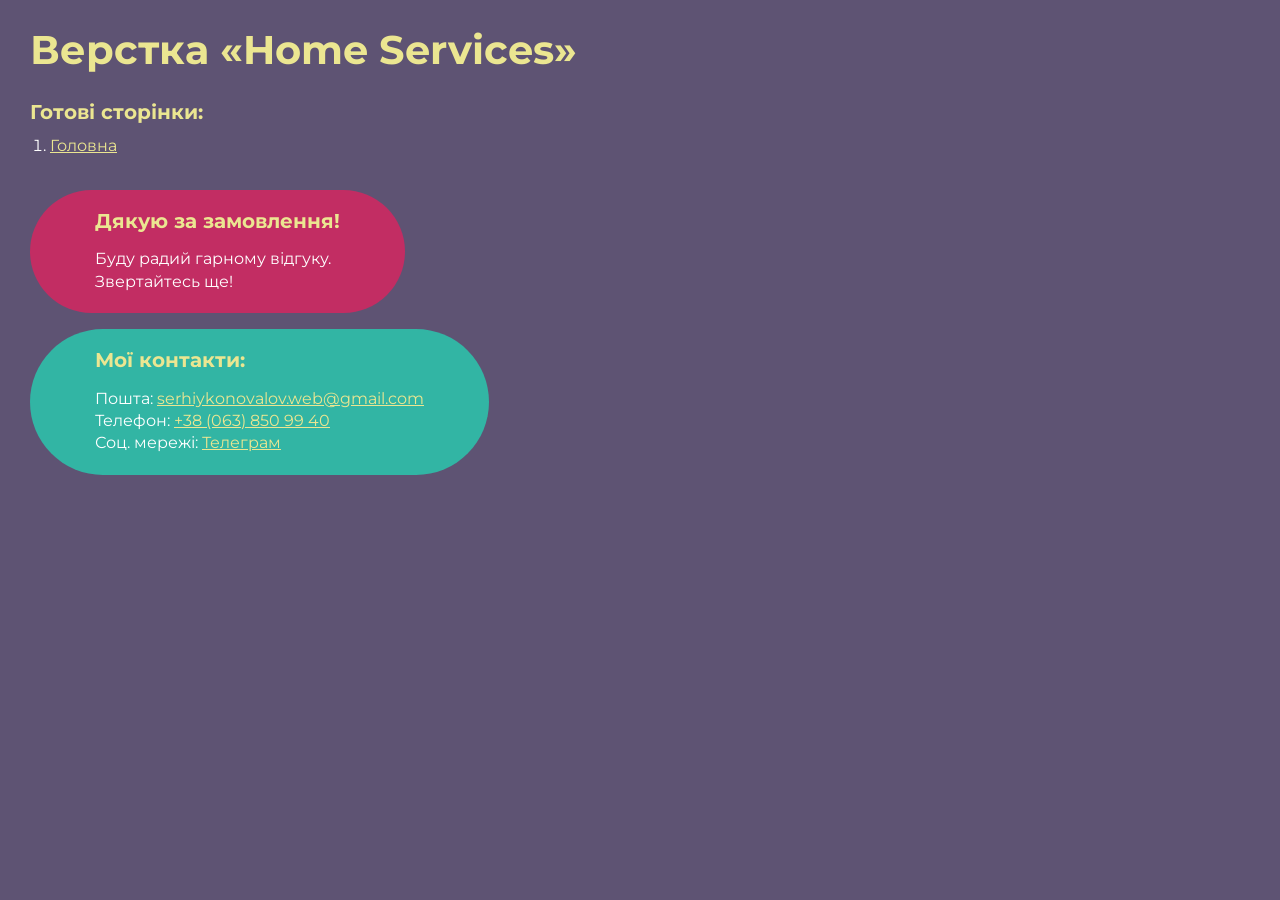
<file: index.html>
<!DOCTYPE html>
<html>

<head>
	<meta charset="UTF-8">
	<meta name="viewport" content="width=device-width, initial-scale=1.0">
	<title>Верстка «Home Services»</title>
</head>

<body>
	<div class="rootpage">
		<h1>Верстка «Home Services»</h1>
		<h2>Готові сторінки:</h2>
		<ol class="rootpage__list">
			<li><a target="_blank" href="home.html">Головна</a></li>
		</ol>
		<div class="rootpage__tnx">
			<h2>Дякую за замовлення!</h2>
			<p>Буду радий гарному відгуку.</p>
			<p>Звертайтесь ще!</p>
		</div>
		<div class="rootpage__contacts">
			<h2>Мої контакти:</h2>
			<p>Пошта: <a href="mailto:serhiykonovalov.web@gmail.com">serhiykonovalov.web@gmail.com</a></p>
			<p>Телефон: <a href="tel:+380638509940">+38 (063) 850 99 40</a></p>
			<p>Соц. мережі: <a href="https://t.me/Web_Interface_Developer">Телеграм</a></p>
		</div>
	</div>
</body>
<style>
	@charset "UTF-8";
	@import url("https://fonts.googleapis.com/css?family=Montserrat:regular,700&display=swap");

	*,
	*::before,
	*::after {
		padding: 0px;
		margin: 0px;
		border: 0px;
		box-sizing: border-box;
	}

	html,
	body {
		height: 100%;
		margin: 0;
		padding: 0;
		min-width: 320px;
		width: 100%;
		color: #fff;
		background-color: #5e5373;
	}

	body {
		font-family: Montserrat;
		font-size: 100%;
		line-height: 1;
		font-size: 1rem;
	}

	a {
		text-decoration: underline;
		color: #ebe691
	}

	a:visited {
		text-decoration: underline;
		color: #aaa768;
	}

	a:hover {
		text-decoration: none;
	}

	ul li {
		list-style: none;
	}

	img {
		vertical-align: top;
	}

	.wrapper {
		width: 100%;
		min-height: 100%;
		overflow: hidden;
	}

	.rootpage {
		padding: 30px;
		display: flex;
		flex-direction: column;
		align-items: flex-start;
	}

	@media (max-width: 767px) {
		.rootpage {
			padding: 30px 15px;
		}
	}

	h1 {
		color: #ebe691;
		font-size: 2.5rem;
		margin: 0px 0px 2rem 0px;
	}

	@media (max-width: 767px) {
		h1 {
			font-size: 1.85rem;
			margin: 0px 0px 1.25rem 0px;
		}
	}

	h2 {
		color: #ebe691;
		font-size: 1.25rem;
		margin: 0px 0px 1rem 0px;
	}

	@media (max-width: 767px) {
		h2 {
			font-size: 1.125rem;
			margin: 0px 0px 1rem 0px;
		}
	}

	.rootpage__info {
		line-height: 140%;
		margin: 0px 0px 1.5rem 0px;
	}

	.rootpage__list {
		margin: 0px 0px 2.25rem 1.25rem;
	}

	.rootpage__list li:not(:last-child) {
		margin: 0px 0px 15px 0px;
	}

	.rootpage__contacts,
	.rootpage__tnx {
		border-radius: 200px;
		padding: 20px 65px;
		line-height: 140%;
	}

	@media (max-width: 767px) {

		.rootpage__contacts,
		.rootpage__tnx {
			border-radius: 20px;
			padding: 20px 15px;
		}
	}

	.rootpage__contacts {
		background: #32b5a4;

	}

	.rootpage__contacts a {
		color: #ebe691;
	}

	.rootpage__tnx {
		background: #c22d63;
		margin: 0px 0px 1rem 0px;
	}
</style>

</html>
</file>
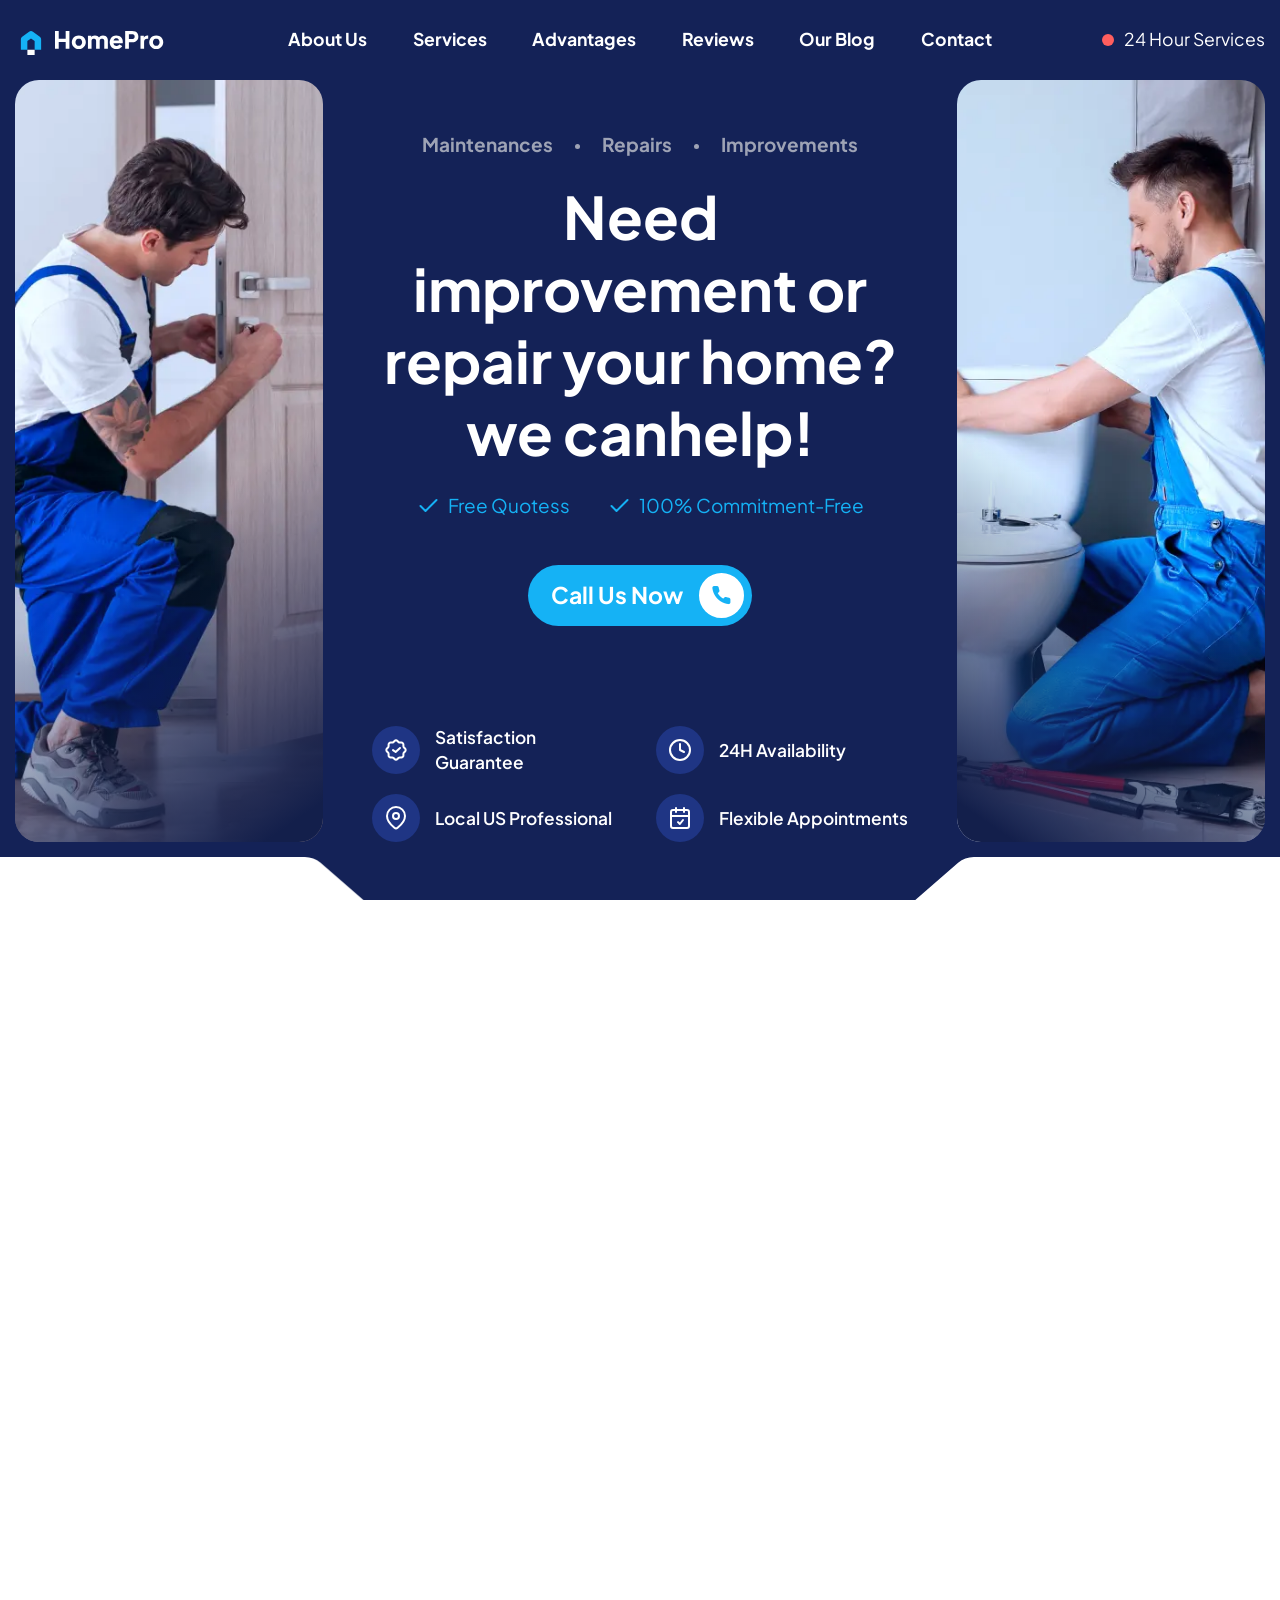
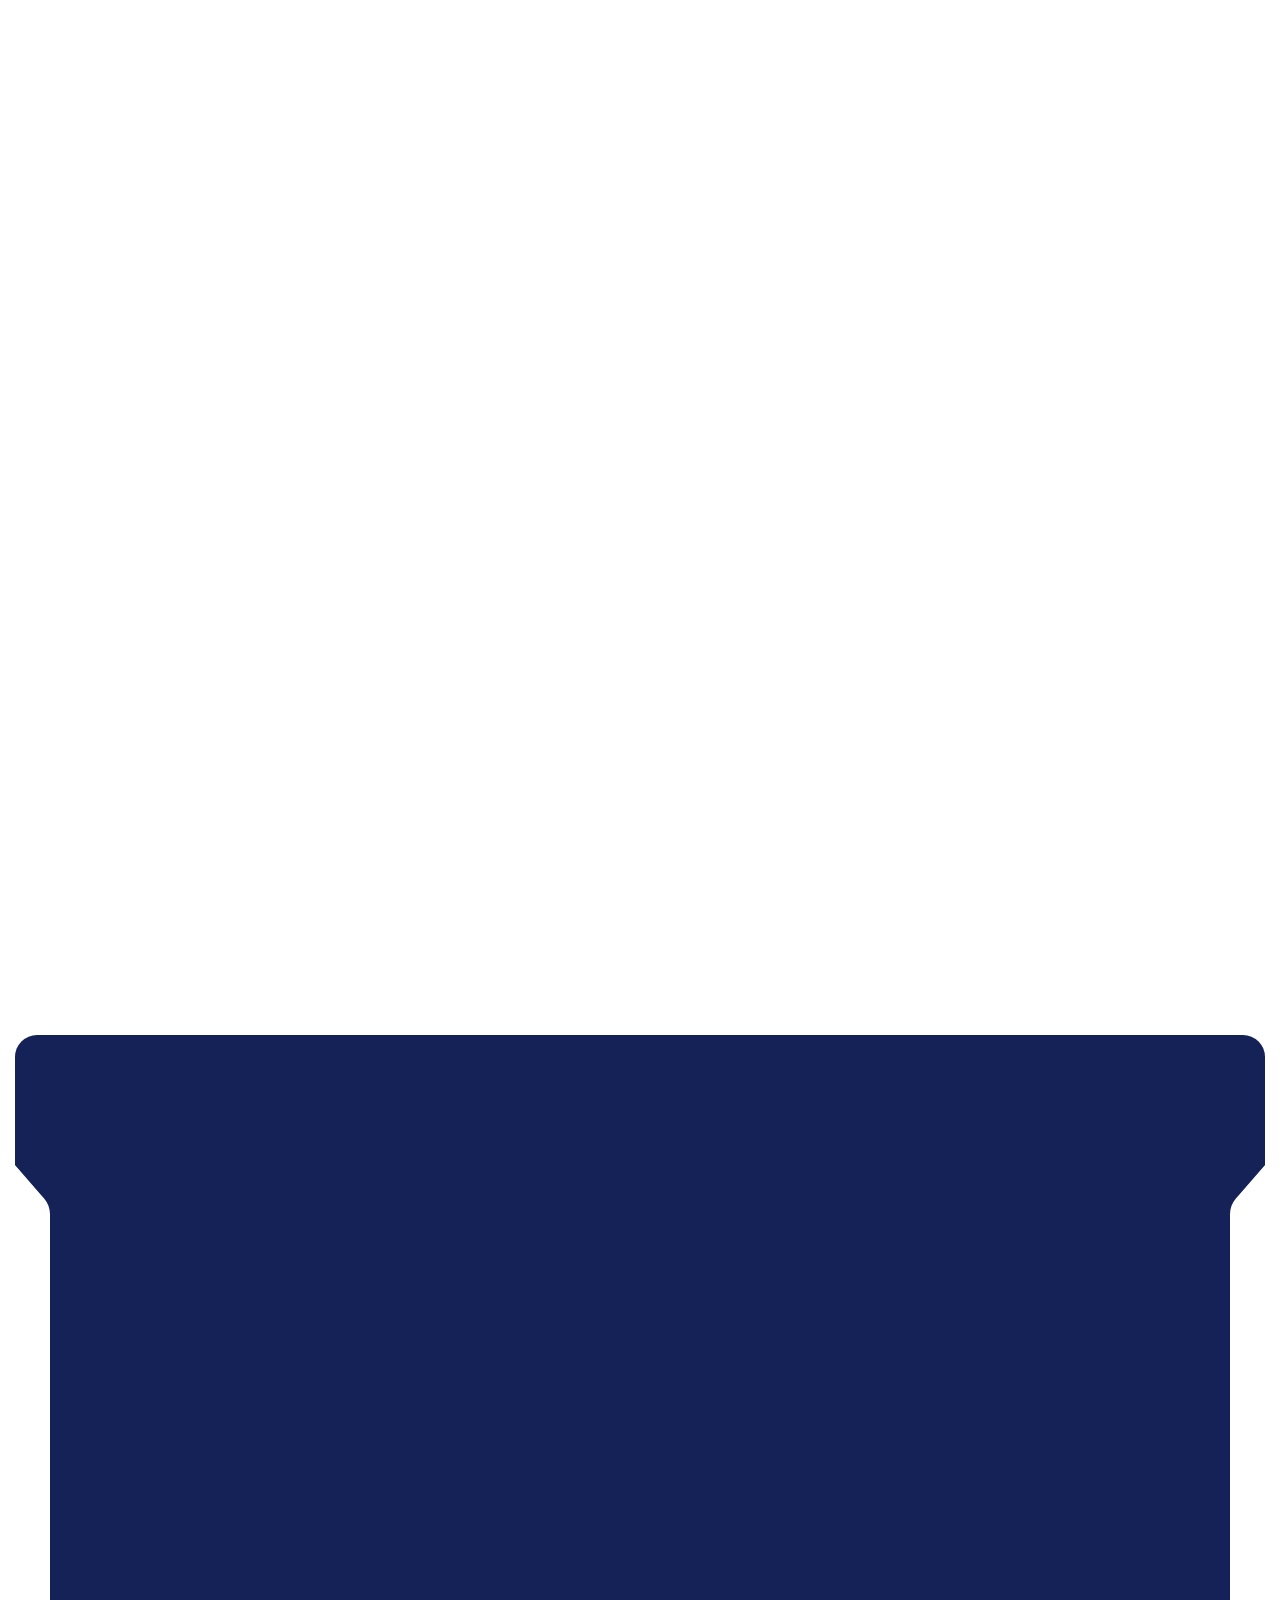
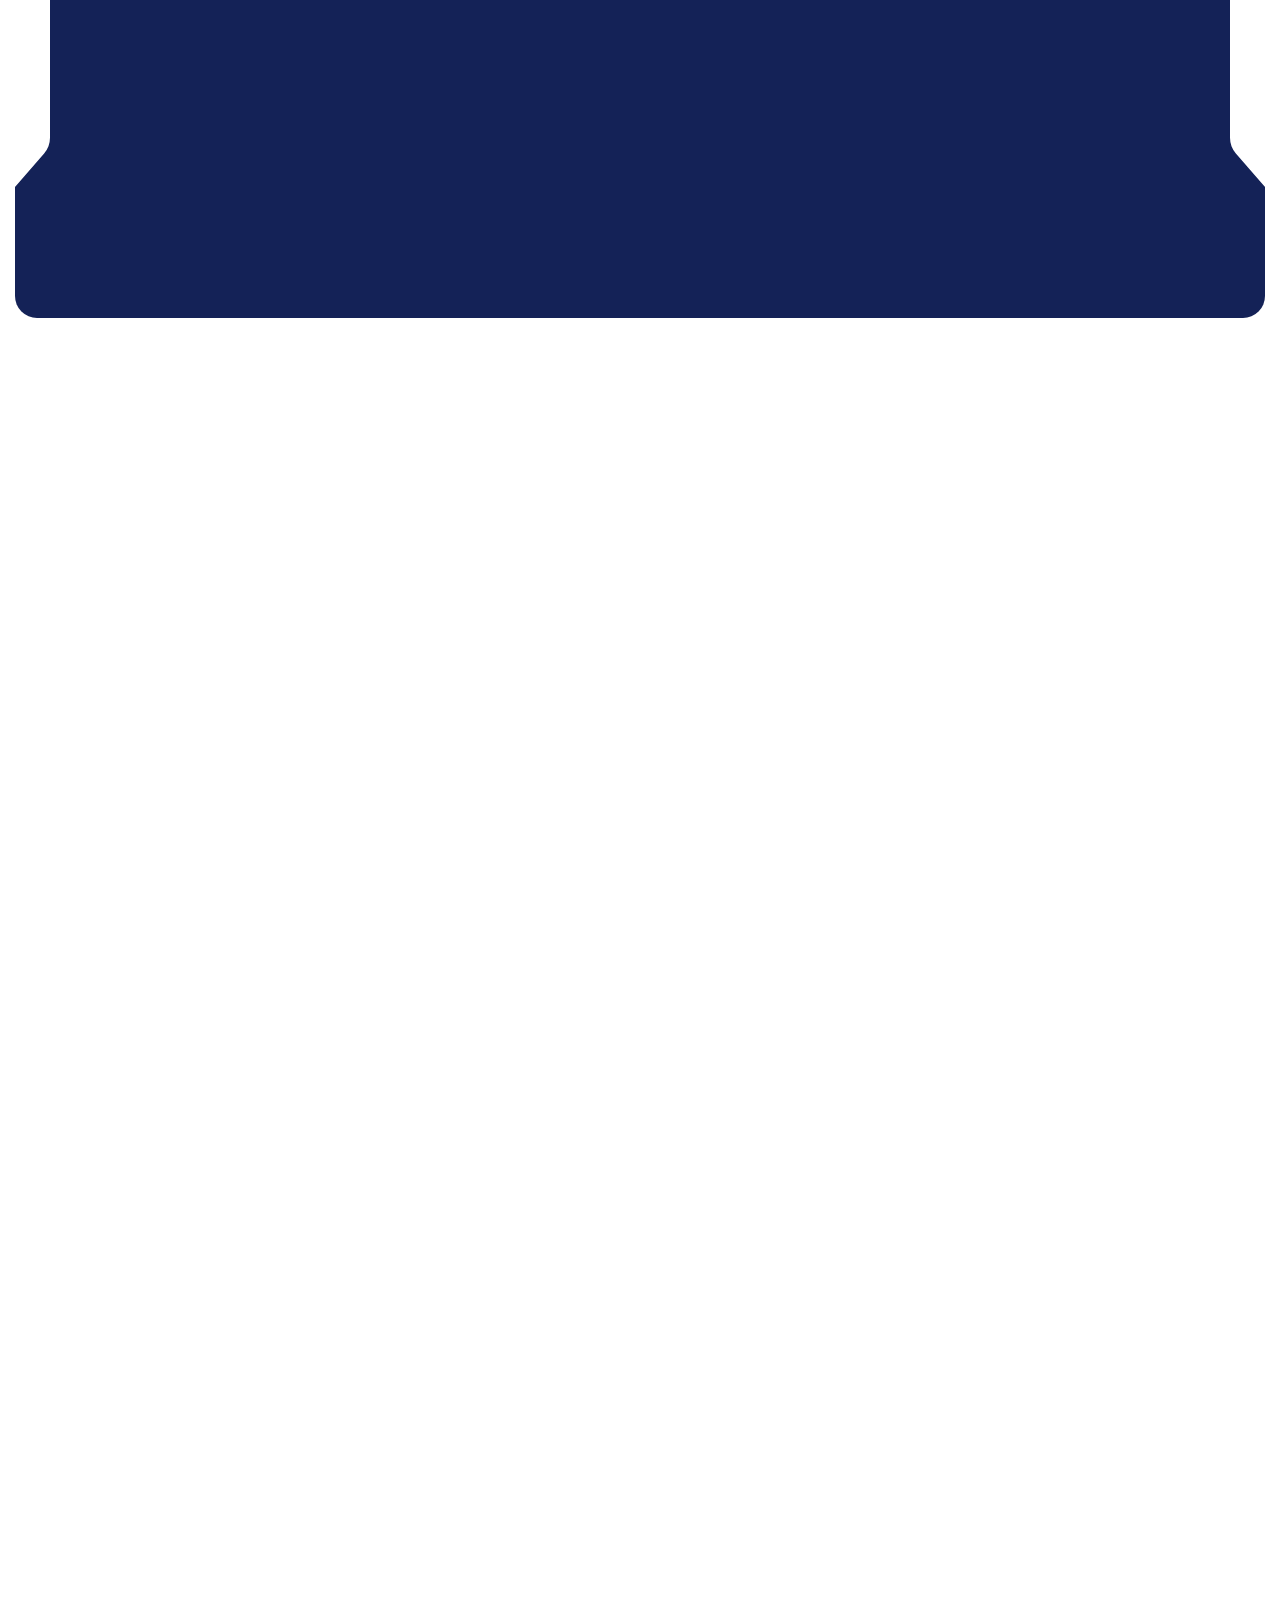
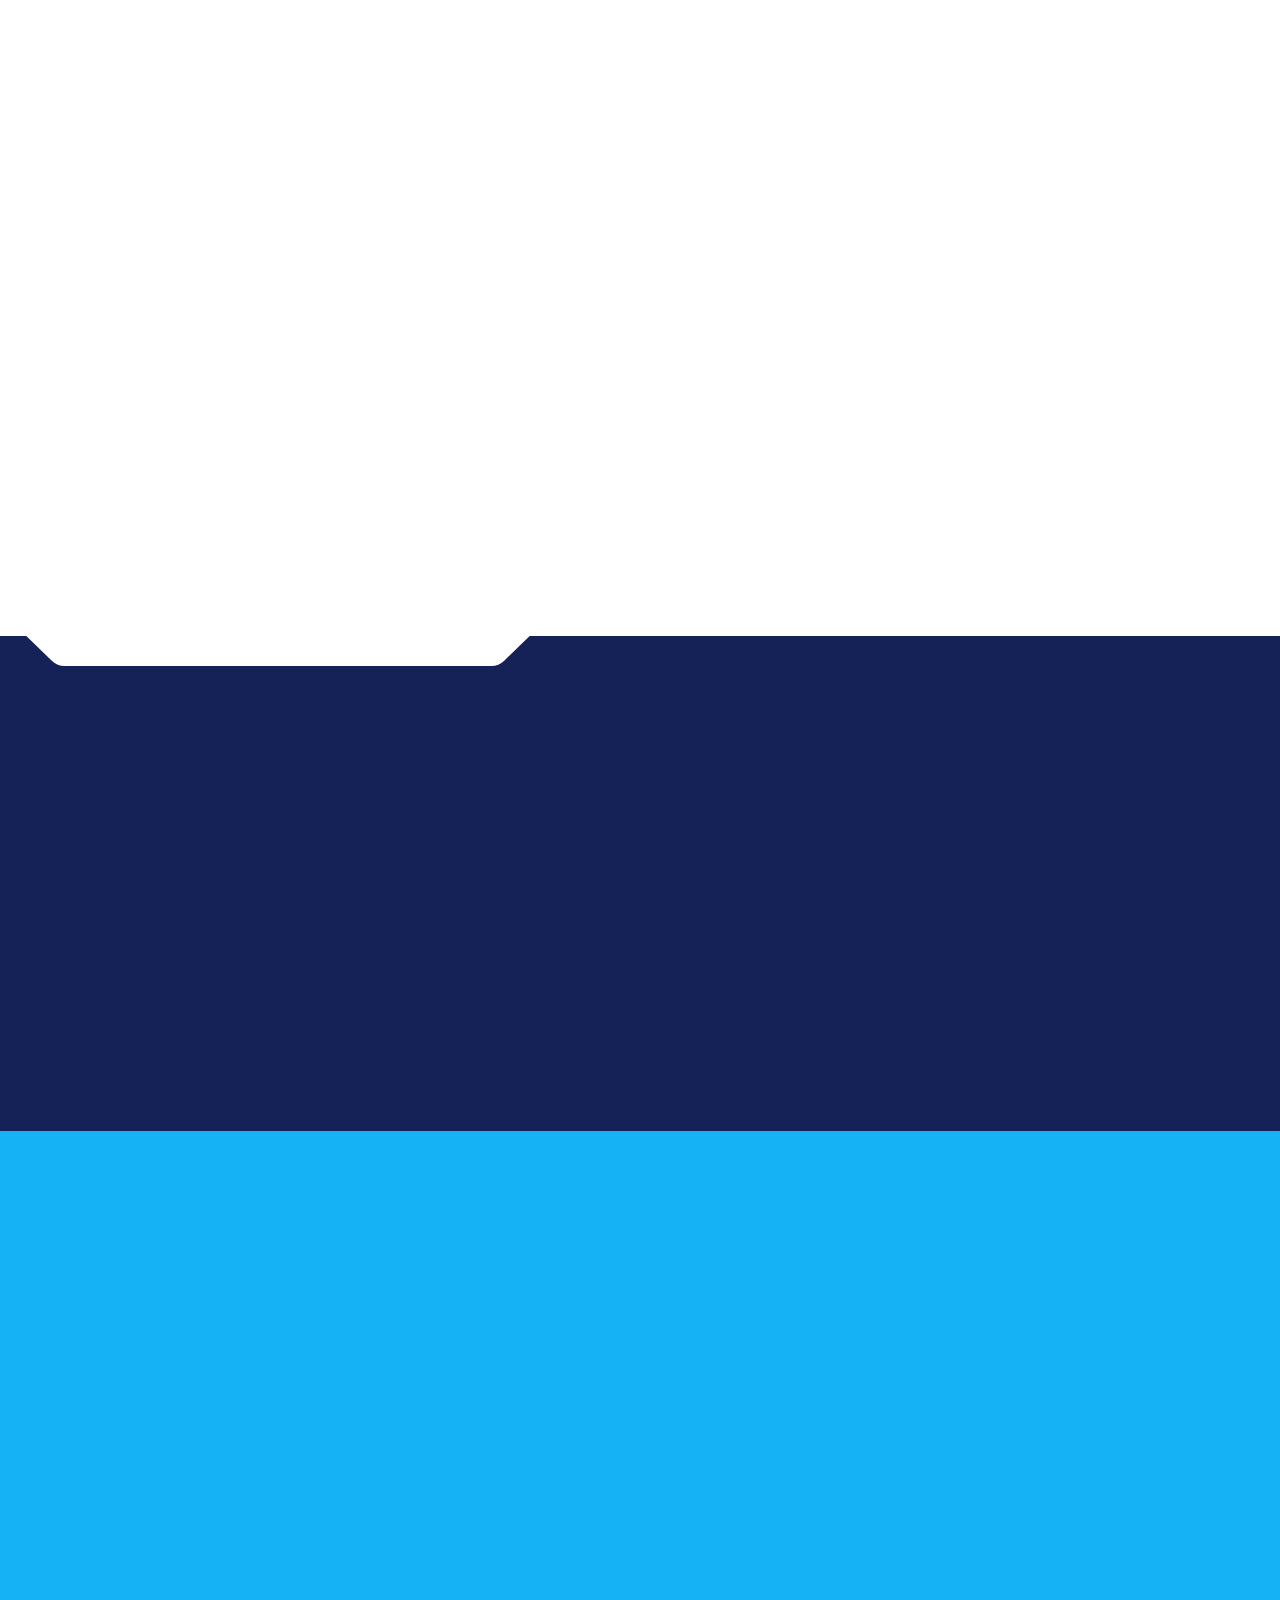
<file: home.html>
<!DOCTYPE html>
<html lang="en">

<head>
	<title>Home Services</title>
	<meta charset="UTF-8">
	<meta name="format-detection" content="telephone=no">
	<style>
		body {
			opacity: 0;
		}
	</style>
	<link rel="stylesheet" href="css/style.min.css?_v=20250226194545">
	<link rel="shortcut icon" href="favicon.ico">
	<!-- <meta name="robots" content="noindex, nofollow"> -->
	<meta name="viewport" content="width=device-width, initial-scale=1.0">
</head>

<body>
	<div class="wrapper">
		<header class="header">
			<div class="header__container">
				<a href="#" data-goto=".hero" class="header__logo">
					<img src="img/logo.svg" alt="Logo">
				</a>
				<div class="header__menu menu">
					<button type="button" class="menu__icon icon-menu"><span></span></button>
					<nav class="menu__body">
						<ul class="menu__list">
							<li class="menu__item">
								<a href="#" data-goto=".about" data-goto-header class="menu__link">About Us</a>
							</li>
							<li class="menu__item">
								<a href="#" data-goto=".services" data-goto-header class="menu__link">Services</a>
							</li>
							<li class="menu__item">
								<a href="#" data-goto=".advantages" data-goto-header class="menu__link">Advantages</a>
							</li>
							<li class="menu__item">
								<a href="#" data-goto=".reviews" data-goto-header class="menu__link">Reviews</a>
							</li>
							<li class="menu__item">
								<a href="#" data-goto=".blog" data-goto-header class="menu__link">Our Blog</a>
							</li>
							<li class="menu__item">
								<a href="#" data-goto=".footer" data-goto-header class="menu__link">Contact </a>
							</li>
						</ul>
						<!-- here -->
					</nav>
				</div>
				<div data-da=".menu__body, 767.98" class="header__schedule">24 Hour Services</div>
			</div>
		</header>
		<main class="page">
			<section class="hero" data-watch>
				<div class="hero__image-ibg hero__image-ibg--left">
					<picture><source srcset="img/hero/image-left.webp" type="image/webp"><img src="img/hero/image-left.jpg" alt="Image"></picture>
				</div>
				<div class="hero__body">
					<div class="hero__content">
						<div class="hero__main">
							<ul class="hero__items items-hero">
								<li class="items-hero__item">Maintenances </li>
								<li class="items-hero__item">Repairs </li>
								<li class="items-hero__item">Improvements</li>
							</ul>
							<div class="hero__block-header block-header block-header--center">
								<h1 class="block-header__title block-header__title--big block-header__title--white">
									Need improvement or repair your home? we canhelp!</h1>
							</div>
							<ul class="hero__subtitle subtitle-items">
								<li class="subtitle-items__item">Free Quotess</li>
								<li class="subtitle-items__item">100% Commitment-Free </li>
							</ul>
						</div>
						<a href="tel:8886175894" class="hero__button button button--icon"><span>Call Us
								Now</span><i class="_icon-phone"></i></a>
					</div>
					<div class="hero__advantages advantages-hero">
						<div class="advantages-hero__item">
							<div class="advantages-hero__icon">
								<img src="img/hero/icons/01.svg" alt="Icon">
							</div>
							<div class="advantages-hero__text">
								<p>Satisfaction Guarantee</p>
							</div>
						</div>
						<div class="advantages-hero__item">
							<div class="advantages-hero__icon">
								<img src="img/hero/icons/02.svg" alt="Icon">
							</div>
							<div class="advantages-hero__text">
								<p>24H Availability</p>
							</div>
						</div>
						<div class="advantages-hero__item">
							<div class="advantages-hero__icon">
								<img src="img/hero/icons/03.svg" alt="Icon">
							</div>
							<div class="advantages-hero__text">
								<p>Local US Professional</p>
							</div>
						</div>
						<div class="advantages-hero__item">
							<div class="advantages-hero__icon">
								<img src="img/hero/icons/04.svg" alt="Icon">
							</div>
							<div class="advantages-hero__text">
								<p>Flexible Appointments</p>
							</div>
						</div>
					</div>
				</div>
				<div class="hero__image-ibg hero__image-ibg--right">
					<picture><source srcset="img/hero/image-right.webp" type="image/webp"><img src="img/hero/image-right.jpg" alt="Image"></picture>
				</div>
				<div class="hero__decor docor-hero">
					<div class="docor-hero__item"></div>
					<div class="docor-hero__item"></div>
				</div>
			</section>
			<section class="about" data-watch="navigator" data-watch-threshold="0.3">
				<div class="about__container">
					<div class="about__body">
						<div class="about__block-header block-header">
							<h2 class="block-header__title">
								Professional for your home services
							</h2>
							<div class="block-header__text">
								<p>You need help for home care? We are home care professionals focused in the US region. We
									provide several services that support home services</p>
							</div>
						</div>
						<ul class="about__list">
							<li class="about__item">Repair and Installation</li>
							<li class="about__item">Maintenance</li>
							<li class="about__item">Home Security Services</li>
							<li class="about__item">Plumbing</li>
							<li class="about__item">Budget-friendly</li>
							<li class="about__item">Eco-friendly solutions</li>
						</ul>
						<div class="about__info">
							<p>We already 24 hours fast services to help you. You can contact us at &nbsp;
								<a href="tel:8886175894">(888) 617-5894</a> <!-- &nbsp; no break space -->
							</p>
						</div>
					</div>
					<div class="about__image">
						<picture><source srcset="img/about/image.webp" type="image/webp"><img src="img/about/image.png" alt=""></picture>
					</div>
				</div>
			</section>
			<section class="services" data-watch="navigator" data-watch-threshold="0.3">
				<div class="services__container">
					<div class="services__block-header block-header block-header--center">
						<h2 class="block-header__title">
							Our Services
						</h2>
						<div class="block-header__text">
							<p>You have problems with leaking pipes, broken tiles, lost keys or want to tidy up the trees
								around you, of course you need our help!</p>
						</div>
					</div>
					<div class="services__items">
						<article class="services__item item-service">
							<div class="item-service__icon">
								<img src="img/services/01.svg" alt="Service">
							</div>
							<div class="item-service__info">
								<h4 class="item-service__title">Plumbing services</h4>
								<div class="item-service__text">
									<p>Drain pipe leaking, pipe clogged, replace the pipe line</p>
								</div>
							</div>
						</article>
						<article class="services__item item-service">
							<div class="item-service__icon">
								<img src="img/services/02.svg" alt="Service">
							</div>
							<div class="item-service__info">
								<h4 class="item-service__title">Roofing repair</h4>
								<div class="item-service__text">
									<p>Roof leaks, tile replacement, roof cleaning and maintenance</p>
								</div>
							</div>
						</article>
						<article class="services__item item-service">
							<div class="item-service__icon">
								<img src="img/services/03.svg" alt="Service">
							</div>
							<div class="item-service__info">
								<h4 class="item-service__title">Mold Removal</h4>
								<div class="item-service__text">
									<p>Removing and cleaning mildew, Restoration and Prevention</p>
								</div>
							</div>
						</article>
						<article class="services__item item-service">
							<div class="item-service__icon">
								<img src="img/services/04.svg" alt="Service">
							</div>
							<div class="item-service__info">
								<h4 class="item-service__title">Tree Trimming</h4>
								<div class="item-service__text">
									<p>Trimming and cleaning, Deadwood removal, Tree shaping</p>
								</div>
							</div>
						</article>
						<article class="services__item item-service">
							<div class="item-service__icon">
								<img src="img/services/05.svg" alt="Service">
							</div>
							<div class="item-service__info">
								<h4 class="item-service__title">Appliance Repair</h4>
								<div class="item-service__text">
									<p>Repair of washing machines, refrigerators, Air conditioner, etc</p>
								</div>
							</div>
						</article>
						<article class="services__item item-service">
							<div class="item-service__icon">
								<img src="img/services/06.svg" alt="Service">
							</div>
							<div class="item-service__info">
								<h4 class="item-service__title">Bathroom Remodeling</h4>
								<div class="item-service__text">
									<p>Design and Consulting, installation, Repairing, tile repair</p>
								</div>
							</div>
						</article>
						<article class="services__item item-service">
							<div class="item-service__icon">
								<img src="img/services/07.svg" alt="Service">
							</div>
							<div class="item-service__info">
								<h4 class="item-service__title">Locksmith</h4>
								<div class="item-service__text">
									<p>Lock Installation and Repair, Duplication, Lock Rekeying</p>
								</div>
							</div>
						</article>
						<article class="services__item item-service item-service--blue">
							<div class="item-service__info">
								<h4 class="item-service__title">More service?</h4>
								<div class="item-service__text">
									<p>You can tell us what you need and we can help!</p>
								</div>
							</div>
							<a href="tel:8886175894" class="item-service__button button button--min button--white button--fw">Call
								Us Now</a>
						</article>
					</div>
				</div>
			</section>
			<section class="advantages" data-watch="navigator" data-watch-threshold="0.3">
				<div class="advantages__wrapper-bg">
					<div class="advantages__container">
						<div class="advantages__block-header block-header block-header--inline">
							<h2 class="block-header__title block-header__title--white">
								Fast, Friendly, and Satisfaction Guarantee
							</h2>
							<div class="block-header__text">
								<p>No matter how big or small your work is, whether it's for the interior or exterior of your
									home,
									we are ready to serve and help you solve your home problems.</p>
							</div>
						</div>
						<div class="advantages__items">
							<div class="advantages__item item-advantages">
								<div class="item-advantages__icon">
									<img src="img/advantages/01.svg" alt="Advantage">
								</div>
								<div class="item-advantages__body">
									<h4 class="item-advantages__title">Satisfaction Guarantee</h4>
									<div class="item-advantages__text">
										<p>You don't need to worry about scams or our performance results. our company has been
											verified and strives for optimal results</p>
									</div>
								</div>
							</div>
							<div class="advantages__item item-advantages">
								<div class="item-advantages__icon">
									<img src="img/advantages/02.svg" alt="Advantage">
								</div>
								<div class="item-advantages__body">
									<h4 class="item-advantages__title">Free Quotes</h4>
									<div class="item-advantages__text">
										<p>Get personalized cost estimates without any obligation. Experience transparency and
											peace of mind as you explore our service.</p>
									</div>
								</div>
							</div>
							<div class="advantages__item item-advantages">
								<div class="item-advantages__icon">
									<img src="img/advantages/03.svg" alt="Advantage">
								</div>
								<div class="item-advantages__body">
									<h4 class="item-advantages__title">Local Professionals</h4>
									<div class="item-advantages__text">
										<p>Our services cover the Nationwide, US area, including urban, suburban, and rural
											locations for both long and short term maintenance</p>
									</div>
								</div>
							</div>
							<div class="advantages__item item-advantages">
								<div class="item-advantages__icon">
									<img src="img/advantages/04.svg" alt="Advantage">
								</div>
								<div class="item-advantages__body">
									<h4 class="item-advantages__title">Fast 24-Hour Service</h4>
									<div class="item-advantages__text">
										<p>Need fast handling for repairs to drains, leaks or something else? Our experts are
											available anytime to help you solve the problem</p>
									</div>
								</div>
							</div>
							<div class="advantages__item item-advantages">
								<div class="item-advantages__icon">
									<img src="img/advantages/05.svg" alt="Advantage">
								</div>
								<div class="item-advantages__body">
									<h4 class="item-advantages__title">Flexible Appointments</h4>
									<div class="item-advantages__text">
										<p>We offer convenient appointment times that can accommodate your busy schedule, day or
											night, 7 days a week.</p>
									</div>
								</div>
							</div>
							<div class="advantages__item item-advantages">
								<div class="item-advantages__icon">
									<img src="img/advantages/06.svg" alt="Advantage">
								</div>
								<div class="item-advantages__body">
									<h4 class="item-advantages__title">100% Commitment-Free</h4>
									<div class="item-advantages__text">
										<p>You are free to ask us about the problems you are facing. We offer a no-commitment
											approach to put your mind at ease</p>
									</div>
								</div>
							</div>
						</div>
					</div>
				</div>
			</section>
			<section class="how" data-watch data-watch-threshold="0.3">
				<div class="how__container">
					<div class="how__image">
						<picture><source srcset="img/how/image.webp" type="image/webp"><img src="img/how/image.jpg" alt="Image"></picture>
					</div>
					<div class="how__body">
						<div class="how__block-header block-header">
							<h2 class="block-header__title">How HomePro works?</h2>
						</div>
						<ul class="how__list">
							<li class="how__item item-how">
								<h4 class="item-how__title">Call us anytime 24/7</h4>
								<p class="item-how__text">You can contact us directly, we will quickly put you in touch with our
									home care professionals who are ready anytime
								</p>
							</li>
							<li class="how__item item-how">
								<h4 class="item-how__title">Schedule Service</h4>
								<p class="item-how__text">After connecting your call, our home care experts will answer your
									questions and provide flexible appointment times
								</p>
							</li>
							<li class="how__item item-how">
								<h4 class="item-how__title">Your request is complated</h4>
								<p class="item-how__text">Once your technician arrives, he will diagnose the problem and provide
									an estimate. If you decide to continue, the technician will get to work
								</p>
							</li>
						</ul>
					</div>
				</div>
			</section>
			<section class="reviews" data-watch="navigator" data-watch-threshold="0.3">
				<div class="reviews__container">
					<div class="reviews__block-header block-header block-header--center">
						<h2 class="block-header__title">Here our original reviews from trusted platform</h2>
					</div>
					<div class="reviews__body">
						<div class="reviews__slider swiper">
							<div class="reviews__wrapper swiper-wrapper">
								<div class="reviews__slide slide-reviews swiper-slide">
									<div class="slide-reviews__logo">
										<picture><source srcset="img/reviews/logo.webp" type="image/webp"><img src="img/reviews/logo.jpg" alt="Logo"></picture>
									</div>
									<div class="slide-reviews__text">
										<p>Roof repairs can be a real headache, but HomePro makes it easy! Their roofing team
											turned
											my leaky roof into a stockade. With their craftsmanship and the best materials, my
											house
											is now ready to weather any storm.</p>
									</div>
									<div class="slide-reviews__user">
										<div class="slide-reviews__avatar">
											<img src="img/reviews/avatar-01.svg" alt="Avatar">
										</div>
										<div class="slide-reviews__body">
											<div class="slide-reviews__name">Kende Attila</div>
											<div class="slide-reviews__rating rating rating_set">
												<div class="rating__body">
													<div class="rating__active"></div>
													<div class="rating__items">
														<input type="radio" class="rating__item" value="1" name="rating">
														<input type="radio" class="rating__item" value="2" name="rating">
														<input type="radio" class="rating__item" value="3" name="rating">
														<input type="radio" class="rating__item" value="4" name="rating">
														<input type="radio" class="rating__item" value="5" name="rating">
													</div>
												</div>
												<div class="rating__value">5</div>
											</div>
										</div>
									</div>
								</div>
								<div class="reviews__slide slide-reviews swiper-slide">
									<div class="slide-reviews__logo">
										<picture><source srcset="img/reviews/logo.webp" type="image/webp"><img src="img/reviews/logo.jpg" alt="Logo"></picture>
									</div>
									<div class="slide-reviews__text">
										<p>HomePro is a lifesaver! I had been searching for a reliable plumber for weeks, and this platform helped me find a professional in minutes. The service was excellent, the technician arrived on time, and the price was fair. Highly recommend!</p>
									</div>
									<div class="slide-reviews__user">
										<div class="slide-reviews__avatar">
											<picture><source srcset="img/reviews/avatar-02.webp" type="image/webp"><img src="img/reviews/avatar-02.jpg" alt="Avatar"></picture>
										</div>
										<div class="slide-reviews__body">
											<div class="slide-reviews__name">Maria K.</div>
											<div class="slide-reviews__rating rating rating_set">
												<div class="rating__body">
													<div class="rating__active"></div>
													<div class="rating__items">
														<input type="radio" class="rating__item" value="1" name="rating">
														<input type="radio" class="rating__item" value="2" name="rating">
														<input type="radio" class="rating__item" value="3" name="rating">
														<input type="radio" class="rating__item" value="4" name="rating">
														<input type="radio" class="rating__item" value="5" name="rating">
													</div>
												</div>
												<div class="rating__value">4.7</div>
											</div>
										</div>
									</div>
								</div>
								<div class="reviews__slide slide-reviews swiper-slide">
									<div class="slide-reviews__logo">
										<picture><source srcset="img/reviews/logo.webp" type="image/webp"><img src="img/reviews/logo.jpg" alt="Logo"></picture>
									</div>
									<div class="slide-reviews__text">
										<p>I wanted to renovate my apartment but didn’t know where to start. Thanks to HomePro, I found skilled professionals for painting and repairs. The work was high-quality and completed on time. I’ll definitely use this service again!</p>
									</div>
									<div class="slide-reviews__user">
										<div class="slide-reviews__avatar">
											<picture><source srcset="img/reviews/avatar-03.webp" type="image/webp"><img src="img/reviews/avatar-03.jpg" alt="Avatar"></picture>
										</div>
										<div class="slide-reviews__body">
											<div class="slide-reviews__name">Alexander P.</div>
											<div class="slide-reviews__rating rating rating_set">
												<div class="rating__body">
													<div class="rating__active"></div>
													<div class="rating__items">
														<input type="radio" class="rating__item" value="1" name="rating">
														<input type="radio" class="rating__item" value="2" name="rating">
														<input type="radio" class="rating__item" value="3" name="rating">
														<input type="radio" class="rating__item" value="4" name="rating">
														<input type="radio" class="rating__item" value="5" name="rating">
													</div>
												</div>
												<div class="rating__value">4.5</div>
											</div>
										</div>
									</div>
								</div>
								<div class="reviews__slide slide-reviews swiper-slide">
									<div class="slide-reviews__logo">
										<picture><source srcset="img/reviews/logo.webp" type="image/webp"><img src="img/reviews/logo.jpg" alt="Logo"></picture>
									</div>
									<div class="slide-reviews__text">
										<p>We booked a post-renovation cleaning service through HomePro, and the results were amazing! The team was thorough, professional, and left our home spotless. It saved us so much time and effort!</p>
									</div>
									<div class="slide-reviews__user">
										<div class="slide-reviews__avatar">
											<picture><source srcset="img/reviews/avatar-04.webp" type="image/webp"><img src="img/reviews/avatar-04.jpg" alt="Avatar"></picture>
										</div>
										<div class="slide-reviews__body">
											<div class="slide-reviews__name">Elena & Oliver</div>
											<div class="slide-reviews__rating rating rating_set">
												<div class="rating__body">
													<div class="rating__active"></div>
													<div class="rating__items">
														<input type="radio" class="rating__item" value="1" name="rating">
														<input type="radio" class="rating__item" value="2" name="rating">
														<input type="radio" class="rating__item" value="3" name="rating">
														<input type="radio" class="rating__item" value="4" name="rating">
														<input type="radio" class="rating__item" value="5" name="rating">
													</div>
												</div>
												<div class="rating__value">5</div>
											</div>
										</div>
									</div>
								</div>
							</div>
						</div>
						<button class="reviews__arrow reviews__arrow--left _icon-arrow-slider" type="button"></button>
						<button class="reviews__arrow reviews__arrow--right _icon-arrow-slider" type="button"></button>
						<div class="reviews__bullets"></div>
					</div>
				</div>
			</section>
			<section class="blog" data-watch="navigator" data-watch-threshold="0.3">
				<div class="blog__container">
					<div class="blog__block-header block-header block-header--center">
						<h2 class="block-header__title">
							Explore Insights in Our Blog
						</h2>
						<div class="block-header__text">
							<p>Find lots of insights and information on our blog. Explore, learn, and get inspired today.</p>
						</div>
					</div>
					<div class="blog__items"></div>
					<button hidden class="blog__view-more" type="button">View More</button>
				</div>
			</section>
			<section class="questions" data-watch data-watch-threshold="0.3">
				<div class="questions__container">
					<div class="questions__block-header block-header">
						<h2 class="block-header__title">Frequently Asked Questions</h2>
						<div class="block-header__text">
							<p>Still need help? <a href="#">Get Help Now</a></p>
						</div>
					</div>
					<div data-spollers data-one-spoller class="questions__spollers spollers-questions">
						<details data-open class="spollers-questions__item">
							<summary class="spollers-questions__title">
								<span>What is HomePro?</span>
							</summary>
							<div class="spollers-questions__body">
								<p>HomePro is a home care platform that connects homeowners with
									professional service providers offering a wide range of home services, including repairs,
									maintenance, cleaning, and more.</p>
							</div>
						</details>
						<details class="spollers-questions__item">
							<summary class="spollers-questions__title"><span>Are the service providers on HomePro reliable and
									qualified?</span></summary>
							<div class="spollers-questions__body">
								<p>Yes! At HomePro, we carefully vet every service provider before they join our platform. Each professional undergoes a strict verification process, which includes checking licenses, experience, and customer reviews. We only accept qualified and reputable experts to ensure you receive top-quality service. Additionally, our rating and review system allows users to share their experiences, helping others make informed decisions.</p>
							</div>
						</details>
						<details class="spollers-questions__item">
							<summary class="spollers-questions__title"><span>What if I have an issue or complaint about a
									service provider?</span></summary>
							<div class="spollers-questions__body">
								<p>If you encounter any issues with a service provider, HomePro is here to help. You can report your concern through our customer support team, who will review the case and take appropriate action. Depending on the situation, we may offer a refund, mediation, or assistance in finding a replacement professional. Your satisfaction is our priority, and we strive to maintain a high standard of service.</p>
							</div>
						</details>
						<details class="spollers-questions__item">
							<summary class="spollers-questions__title"><span>How are payments handled on HomePro?</span>
							</summary>
							<div class="spollers-questions__body">
								<p>Payments on HomePro are secure and straightforward. Once you book a service, you can pay directly through our platform using various payment methods, including credit cards, PayPal, and digital wallets. The payment is held securely until the job is completed to your satisfaction. This ensures that both customers and service providers have a safe and transparent transaction process.</p>
							</div>
						</details>
						<details class="spollers-questions__item">
							<summary class="spollers-questions__title"><span>How do I leave a review for a service provider?</span>
							</summary>
							<div class="spollers-questions__body">
								<p>Leaving a review is simple! After your service is completed, you’ll receive an email or app notification asking for feedback. You can rate your experience and leave a detailed review on the provider’s profile. Reviews help other customers make informed choices and allow us to maintain high service standards. Your feedback is valuable and helps improve the HomePro community!</p>
							</div>
						</details>
					</div>
				</div>
			</section>
			<section class="talk" data-watch data-watch-threshold="0.3">
				<div class="talk__container">
					<div class="talk__content">
						<div class="talk__block-header block-header">
							<h2 class="block-header__title block-header__title--big block-header__title--white">
								Already to improve or repair your home? Let’s Talk!</h2>
						</div>
						<ul class="talk__subtitle subtitle-items">
							<li class="subtitle-items__item">Free Quotess</li>
							<li class="subtitle-items__item">100% Commitment-Free </li>
						</ul>
						<a href="tel:8886175894" class="talk__button button button--icon"><span>Call Us
								Now</span><i class="_icon-phone"></i></a>
					</div>
					<div class="talk__image">
						<picture><source srcset="img/talk/image.webp" type="image/webp"><img src="img/talk/image.png" alt="Image"></picture>
					</div>
				</div>
			</section>
		</main>
		<footer class="footer" data-watch="navigator" data-watch-threshold="0.3">
			<div class="footer__container">
				<div class="footer__newsletter newsletter">
					<div class="newsletter__body">
						<h4 class="newsletter__title">Stay Connected with Our Newsletter</h4>
						<div class="newsletter__text">
							<p>Subscribe to our newsletter to get more news, promo, or news services</p>
						</div>
					</div>
					<form action="#" class="newsletter__form">
						<input data-required="email" autocomplete="off" type="text" name="form[]" placeholder="Enter email address" class="newsletter__input input">
						<button type="submit" class="newsletter__button button button--min">Subscribe</button>
					</form>
				</div>
				<div class="footer__main main-footer">
					<div class="main-footer__body">
						<a href="#" data-goto=".hero" class="main-footer__logo">
							<img src="img/logo-white.svg" alt="Logo">
						</a>
						<div class="main-footer__text">
							<p>Home Pro is your premier destination for top-notch smart home service and repair. </p>
						</div>
						<div class="main-footer__social">
							<a href="#" class="main-footer__item _icon-youtube"></a>
							<a href="#" class="main-footer__item _icon-instagram"></a>
							<a href="#" class="main-footer__item _icon-facebook"></a>
							<a href="#" class="main-footer__item _icon-twitter"></a>
							<a href="#" class="main-footer__item _icon-mail"></a>
						</div>
					</div>
					<div class="main-footer__menu menu-footer">
						<div data-spollers="479.98" class="menu-footer__spollers">
							<details class="menu-footer__block">
								<summary class="menu-footer__title">Company</summary>
								<ul class="menu-footer__list">
									<li class="menu-footer__item">
										<a href="#" class="menu-footer__link">About us</a>
									</li>
									<li class="menu-footer__item">
										<a href="#" class="menu-footer__link">Services</a>
									</li>
									<li class="menu-footer__item">
										<a href="#" class="menu-footer__link">Our Blog</a>
									</li>
									<li class="menu-footer__item">
										<a href="#" class="menu-footer__link">Contact</a>
									</li>
								</ul>
							</details>
							<details class="menu-footer__block">
								<summary class="menu-footer__title">Legal</summary>
								<ul class="menu-footer__list">
									<li class="menu-footer__item">
										<a href="#" class="menu-footer__link">Terms</a>
									</li>
									<li class="menu-footer__item">
										<a href="#" class="menu-footer__link">Privacy</a>
									</li>
									<li class="menu-footer__item">
										<a href="#" class="menu-footer__link">Cookies</a>
									</li>
									<li class="menu-footer__item">
										<a href="#" class="menu-footer__link">License</a>
									</li>
								</ul>
							</details>
						</div>
					</div>
				</div>
			</div>
			<div class="footer__copy">©2023 HomePro. All rights reserved</div>
		</footer>
	</div>
	<script src="js/app.min.js?_v=20250226194545"></script>
</body>

</html>
</file>
<file: css/style.min.css>
@charset "UTF-8";@import url(https://fonts.googleapis.com/css?family=Plus+Jakarta+Sans:regular,600,700,800&display=swap);@font-face{font-family:icons;font-display:swap;src:url(../fonts/icons.woff2) format("woff2"),url(../fonts/icons.woff) format("woff");font-weight:400;font-style:normal}[class*=_icon-]:before{font-family:icons;font-style:normal;font-weight:400;font-variant:normal;text-transform:none;line-height:1;-webkit-font-smoothing:antialiased;-moz-osx-font-smoothing:grayscale}[class*=_icon-]:before{display:block}._icon-facebook:before{content:"\e908";color:#fff}._icon-phone:before{content:"\e90b";color:#fff}._icon-twitter:before{content:"\e90c";color:#fff}._icon-youtube:before{content:"\e90d";color:#fff}._icon-mail:before{content:"\e945"}._icon-arrow-slider:before{content:"\ea3c"}._icon-instagram:before{content:"\ea92"}*{padding:0;margin:0;border:0}*,:after,:before{-webkit-box-sizing:border-box;box-sizing:border-box}body,html{height:100%;min-width:320px}body{color:#545971;line-height:1;font-family:"Plus Jakarta Sans";font-size:1.125rem;-ms-text-size-adjust:100%;-moz-text-size-adjust:100%;-webkit-text-size-adjust:100%;-webkit-font-smoothing:antialiased;-moz-osx-font-smoothing:grayscale}button,input,textarea{font-family:"Plus Jakarta Sans";font-size:inherit;line-height:inherit}button{cursor:pointer;color:inherit;background-color:transparent}a{color:inherit;text-decoration:none}ul li{list-style:none}img{vertical-align:top}h1,h2,h3,h4,h5,h6{font-weight:inherit;font-size:inherit}.lock body{overflow:hidden;-ms-touch-action:none;touch-action:none;-ms-scroll-chaining:none;overscroll-behavior:none}.loaded body{opacity:1}.wrapper{min-height:100%;display:-webkit-box;display:-ms-flexbox;display:flex;-webkit-box-orient:vertical;-webkit-box-direction:normal;-ms-flex-direction:column;flex-direction:column;overflow:hidden}@supports (overflow:clip){.wrapper{overflow:clip}}.wrapper>main{-webkit-box-flex:1;-ms-flex:1 1 auto;flex:1 1 auto}.wrapper>*{min-width:0}[class*=__container]{max-width:91.875rem;margin:0 auto;padding:0 .9375rem}.button{display:-webkit-inline-box;display:-ms-inline-flexbox;display:inline-flex;-webkit-box-align:center;-ms-flex-align:center;align-items:center;padding:0 .5rem;color:#fff;font-weight:700;line-height:1.33;border-radius:3.75rem;background:#15b2f5;-webkit-transition:all .3s;transition:all .3s}.button:hover{background:#0091cf}.button--fw{width:100%}.button--min{padding:.5rem 0}.button--white{color:#15b2f5;background:#fff;-webkit-transition:all .3s;transition:all .3s;border:2px solid #fff}.button--white:hover{background:#15b2f5;color:#fff;border:2px solid #fff}.button--icon span{display:-webkit-box;display:-ms-flexbox;display:flex;-webkit-box-pack:center;-ms-flex-pack:center;justify-content:center;-webkit-box-align:center;-ms-flex-align:center;align-items:center}._icon-phone:before{content:"\e90b";display:-webkit-box;display:-ms-flexbox;display:flex;-webkit-box-align:center;-ms-flex-align:center;align-items:center;-webkit-box-pack:center;-ms-flex-pack:center;justify-content:center;color:#15b2f5;background:#fff;border-radius:50%;-webkit-transition:all .3s;transition:all .3s;border:2px solid #fff}._icon-phone:hover:before{background:#0091cf;border:2px solid #fff;color:#fff}input[type=email],input[type=tel],input[type=text],textarea{-webkit-appearance:none;-moz-appearance:none;appearance:none}.input{width:100%;display:block}.input[placeholder]:not([data-placeholder-nohiden])::-webkit-input-placeholder{-webkit-transition:opacity .3s;transition:opacity .3s}.input[placeholder]:not([data-placeholder-nohiden])::-moz-placeholder{-moz-transition:opacity .3s;transition:opacity .3s}.input[placeholder]:not([data-placeholder-nohiden]):-ms-input-placeholder{-ms-transition:opacity .3s;transition:opacity .3s}.input[placeholder]:not([data-placeholder-nohiden])::-ms-input-placeholder{-ms-transition:opacity .3s;transition:opacity .3s}.input[placeholder]:not([data-placeholder-nohiden])::placeholder{-webkit-transition:opacity .3s;transition:opacity .3s}.input[placeholder]:not([data-placeholder-nohiden]):focus::-webkit-input-placeholder{opacity:0}.input[placeholder]:not([data-placeholder-nohiden]):focus::-moz-placeholder{opacity:0}.input[placeholder]:not([data-placeholder-nohiden]):focus:-ms-input-placeholder{opacity:0}.input[placeholder]:not([data-placeholder-nohiden]):focus::-ms-input-placeholder{opacity:0}.input[placeholder]:not([data-placeholder-nohiden]):focus::placeholder{opacity:0}textarea.input{resize:none;padding:0 0}.rating{display:-webkit-box;display:-ms-flexbox;display:flex;-webkit-box-align:end;-ms-flex-align:end;align-items:flex-end;line-height:.75;-webkit-transition:opacity .3s ease 0s;transition:opacity .3s ease 0s}.rating.rating_sending{opacity:.2}.rating.rating_set .rating__active,.rating.rating_set .rating__item{cursor:pointer}.rating__body{position:relative}.rating__body::before{content:"★★★★★";display:block}.rating__active{position:absolute;width:0%;height:100%;top:0;left:0;overflow:hidden}.rating__active::before{content:"★★★★★";position:absolute;width:100%;height:100%;top:0;left:0;color:#ffd300}.rating__items{display:-webkit-box;display:-ms-flexbox;display:flex;position:absolute;width:100%;height:100%;top:0;left:0}.rating__item{-webkit-box-flex:0;-ms-flex:0 0 20%;flex:0 0 20%;height:100%;opacity:0}.rating__value{font-size:50%;line-height:1;padding:0 0 0 10px}[class*=-ibg]{position:relative}[class*=-ibg] img{position:absolute;width:100%;height:100%;top:0;left:0;-o-object-fit:cover;object-fit:cover}[class*=-ibg--contain] img{-o-object-fit:contain;object-fit:contain}.how__list{list-style-type:none;counter-reset:item}.how__list li{position:relative}.how__list li:before{counter-increment:item;content:counter(item) ".";position:absolute;left:0;top:0}.block-header{display:-ms-grid;display:grid}.block-header--center{text-align:center}.block-header__title{color:#171921;font-weight:700;line-height:1.23}.block-header__title--white{color:#fff}.block-header__text p{line-height:1.55}.block-header__text a{color:#15b2f5;text-decoration:underline;line-height:1.33;font-weight:700;margin-left:.625rem}.block-header__text a:hover{text-decoration:none}.subtitle-items{display:-webkit-box;display:-ms-flexbox;display:flex;-ms-flex-wrap:wrap;flex-wrap:wrap;row-gap:.1875rem}.subtitle-items__item{color:#15b2f5;background:url(../img/icons/check-blue.svg) left no-repeat;padding-left:2rem;line-height:1.6}.header{background:#142257;position:fixed;width:100%;top:0;left:0;z-index:50}.header__container{max-width:101.25rem;min-height:5rem;display:-ms-grid;display:grid;-ms-grid-columns:10.625rem 1fr 10.625rem;grid-template-columns:10.625rem 1fr 10.625rem;-webkit-box-align:center;-ms-flex-align:center;align-items:center;gap:.9375rem;padding-top:.625rem;padding-bottom:.625rem}.header__logo{position:relative;z-index:5}.header__schedule{-ms-grid-column-align:end;justify-self:end;line-height:1.33;color:#fff;display:-webkit-box;display:-ms-flexbox;display:flex;-webkit-box-align:center;-ms-flex-align:center;align-items:center;gap:.625rem;cursor:default}.header__schedule::before{content:"";-webkit-box-flex:0;-ms-flex:0 0 .75rem;flex:0 0 .75rem;width:.75rem;height:.75rem;background:#ff5e5e;border-radius:50%;-webkit-transition:all .3s;transition:all .3s}.header__schedule:hover::before{-webkit-transform:scale(1.2);-ms-transform:scale(1.2);transform:scale(1.2)}.menu{-ms-grid-column-align:center;justify-self:center}.menu-open .menu__body{left:0}.menu__list{display:-webkit-box;display:-ms-flexbox;display:flex;-webkit-box-pack:center;-ms-flex-pack:center;justify-content:center;-ms-flex-wrap:wrap;flex-wrap:wrap;row-gap:.3125rem;position:relative;z-index:5}.menu__link{font-weight:700;line-height:1.33;color:#fff;-webkit-transition:all .3s;transition:all .3s}.menu__link:hover{color:#15b2f5}.menu__link._navigator-active{text-decoration:underline}.icon-menu{display:none}.footer{background:#15b2f5;color:#fff}.footer__container{display:-ms-grid;display:grid}.footer__copy{line-height:1.55;text-align:center;border-top:.0625rem solid rgba(255,255,255,.3)}.newsletter{display:-webkit-box;display:-ms-flexbox;display:flex;-webkit-box-align:center;-ms-flex-align:center;align-items:center;gap:1.5rem;background:#4ac9ff;border-radius:1.5rem}.newsletter__body{-webkit-box-flex:1;-ms-flex:1 1 auto;flex:1 1 auto}.newsletter__title{font-size:1.5rem;font-weight:700;line-height:1.33}.newsletter__title:not(:last-child){margin-bottom:.75rem}.newsletter__text{line-height:1.55}.newsletter__form{display:-webkit-box;display:-ms-flexbox;display:flex;width:100%;border-radius:3.75rem;background:#fff}.newsletter__input{-webkit-box-flex:1;-ms-flex:1 1 auto;flex:1 1 auto}.newsletter__input::-webkit-input-placeholder{color:#9ea3b5}.newsletter__input::-moz-placeholder{color:#9ea3b5}.newsletter__input:-ms-input-placeholder{color:#9ea3b5}.newsletter__input::-ms-input-placeholder{color:#9ea3b5}.newsletter__input::placeholder{color:#9ea3b5}.newsletter__input._form-error{color:red}.newsletter__input._form-error::-webkit-input-placeholder{color:red}.newsletter__input._form-error::-moz-placeholder{color:red}.newsletter__input._form-error:-ms-input-placeholder{color:red}.newsletter__input._form-error::-ms-input-placeholder{color:red}.newsletter__input._form-error::placeholder{color:red}.newsletter__input:focus{outline:0}.main-footer{display:-ms-grid;display:grid;-ms-grid-columns:(auto)[2];grid-template-columns:repeat(2,auto);-webkit-box-pack:justify;-ms-flex-pack:justify;justify-content:space-between}.main-footer__body{display:-ms-grid;display:grid;max-width:28.75rem;-ms-grid-row-align:start;align-self:start}.main-footer__text{line-height:1.55}.main-footer__social{display:-webkit-box;display:-ms-flexbox;display:flex;-ms-flex-wrap:wrap;flex-wrap:wrap;-webkit-column-gap:1.5rem;-moz-column-gap:1.5rem;column-gap:1.5rem;row-gap:.625rem;font-size:1.5rem}.main-footer__item{-webkit-transition:all .25s;transition:all .25s}.main-footer__item::before{-webkit-transition:all .25s;transition:all .25s}.main-footer__item:hover{-webkit-transform:scale(1.3);-ms-transform:scale(1.3);transform:scale(1.3)}.main-footer__item._icon-youtube:hover::before{color:red}.main-footer__item._icon-instagram:hover::before{color:#ec60ff}.main-footer__item._icon-facebook:hover::before{color:#4167cf}.main-footer__item._icon-twitter:hover::before{color:#3ae1ff}.main-footer__item._icon-mail:hover::before{color:#f1b84d}.menu-footer__spollers{display:-webkit-box;display:-ms-flexbox;display:flex;-ms-flex-wrap:wrap;flex-wrap:wrap}.menu-footer__title{font-size:1.5rem;font-weight:700;line-height:1.33;list-style:none}.menu-footer__link{font-size:1.25rem;line-height:1.6}.menu-footer__link:hover{text-decoration:underline}.hero{display:-ms-grid;display:grid;background:#142257;padding:0 .9375rem 0 .9375rem;position:relative}.hero__image-ibg{position:relative;border-radius:1.5rem;overflow:hidden}.hero__image-ibg img{-o-object-position:top;object-position:top;-webkit-transition:all .7s;transition:all .7s}.hero__image-ibg img:hover{-webkit-transform:scale(1.03);-ms-transform:scale(1.03);transform:scale(1.03)}.hero__image-ibg--left::after{content:"";position:absolute;width:100%;height:100%;top:0;left:0;background-image:linear-gradient(-35deg,#131f4b 4.15%,rgba(19,31,75,0) 43.25%);pointer-events:none}.hero__image-ibg--right::after{content:"";position:absolute;width:100%;height:100%;top:0;left:0;background-image:linear-gradient(35deg,#131f4b 4.15%,rgba(19,31,75,0) 43.25%);pointer-events:none}.hero__body{display:-webkit-box;display:-ms-flexbox;display:flex;-webkit-box-orient:vertical;-webkit-box-direction:normal;-ms-flex-direction:column;flex-direction:column}.hero__content{-webkit-box-flex:1;-ms-flex:1 1 auto;flex:1 1 auto;display:-webkit-box;display:-ms-flexbox;display:flex;-webkit-box-orient:vertical;-webkit-box-direction:normal;-ms-flex-direction:column;flex-direction:column;-webkit-box-pack:center;-ms-flex-pack:center;justify-content:center;-webkit-box-align:center;-ms-flex-align:center;align-items:center}.hero__main{display:-ms-grid;display:grid;justify-items:center}.hero__block-header{max-width:41.875rem}.items-hero{display:-webkit-box;display:-ms-flexbox;display:flex;-ms-flex-wrap:wrap;flex-wrap:wrap;-webkit-box-align:center;-ms-flex-align:center;align-items:center;-webkit-box-pack:center;-ms-flex-pack:center;justify-content:center;-webkit-column-gap:3.25rem;-moz-column-gap:3.25rem;column-gap:3.25rem}.items-hero__item{color:#9ea3b5;font-weight:700;line-height:1.4;position:relative}.items-hero__item:not(:last-child)::after{content:"";position:absolute;width:.3125rem;height:.3125rem;top:50%;background:#9ea3b5;border-radius:50%}.advantages-hero{display:-ms-grid;display:grid;-ms-grid-columns:(auto)[4];grid-template-columns:repeat(4,auto);row-gap:1.25rem;position:relative}.advantages-hero__item{display:-webkit-box;display:-ms-flexbox;display:flex;-webkit-box-align:center;-ms-flex-align:center;align-items:center;position:relative}.advantages-hero__icon{background:#1f3584;display:-webkit-box;display:-ms-flexbox;display:flex;-webkit-box-align:center;-ms-flex-align:center;align-items:center;-webkit-box-pack:center;-ms-flex-pack:center;justify-content:center;-webkit-box-flex:0;-ms-flex:0 0 3rem;flex:0 0 3rem;width:3rem;height:3rem;border-radius:50%}.advantages-hero__text{color:#fff;font-weight:600;line-height:1.4}.docor-hero__item{position:absolute;margin-top:.9375rem;height:2.8125rem;z-index:11;background:url(../img/hero/decor.svg) no-repeat}.docor-hero__item:first-child{left:-.0625rem;-webkit-transform:rotateY(180deg);transform:rotateY(180deg)}.docor-hero__item:last-child{right:0}.about__container{display:-ms-grid;display:grid;-ms-grid-columns:(1fr)[2];grid-template-columns:repeat(2,1fr)}.about__body{-ms-flex-item-align:end;-ms-grid-row-align:end;align-self:end}.about__list{display:-ms-grid;display:grid;-ms-grid-columns:(1fr)[2];grid-template-columns:repeat(2,1fr);-webkit-box-align:center;-ms-flex-align:center;align-items:center}.about__item{line-height:1.4;font-weight:700;color:#1f3584;display:-webkit-inline-box;display:-ms-inline-flexbox;display:inline-flex;gap:.75rem}.about__item::before{content:"";-webkit-box-flex:0;-ms-flex:0 0 1rem;flex:0 0 1rem;width:1rem;height:1rem;background:url(../img/icons/check-dark.svg);margin-top:.3125rem}.about__info{background:#15b2f5;padding:.75rem 0;color:#fff}.about__info p{font-size:1.125rem;line-height:1.55}.about__info p a{white-space:nowrap;font-weight:600;text-decoration:underline}.about__info p a:hover{text-decoration:none}.about__image img{max-width:100%}.services__block-header{max-width:34.375rem;margin:0 auto}.services__items{display:-ms-grid;display:grid;-ms-grid-columns:(1fr)[4];grid-template-columns:repeat(4,1fr)}.item-service{display:-webkit-box;display:-ms-flexbox;display:flex;-webkit-box-orient:vertical;-webkit-box-direction:normal;-ms-flex-direction:column;flex-direction:column}.item-service__icon{background:#142257;width:4rem;height:4rem;-webkit-box-flex:0;-ms-flex:0 0 4rem;flex:0 0 4rem;padding:.75rem;border-radius:1.25rem}.item-service__icon:not(:last-child){margin-bottom:1rem}.item-service__icon img{max-width:100%}.item-service__title{font-size:1.5rem;font-weight:700;line-height:1.33;color:#171921}.item-service__title:not(:last-child){margin-bottom:.75rem}.item-service__text{line-height:1.55}.item-service__button{-webkit-box-pack:center;-ms-flex-pack:center;justify-content:center}.item-service--blue{color:#fff;background:#15b2f5;border-radius:1.5rem;text-align:center}.item-service--blue .item-service__info{-webkit-box-flex:1;-ms-flex:1 1 auto;flex:1 1 auto}.item-service--blue .item-service__info:not(:last-child){margin-bottom:2rem}.item-service--blue .item-service__title{color:inherit}.advantages{display:-ms-grid;display:grid;justify-items:center}.advantages__wrapper-bg{max-width:112.5rem;background:#142257;margin:0 auto}.advantages__block-header{position:relative}.advantages__block-header .block-header__text{color:#9ea3b5}.advantages__block-header .block-header__text p{max-width:38.25rem}.advantages__items{display:-ms-grid;display:grid;-ms-grid-columns:(1fr)[2];grid-template-columns:repeat(2,1fr)}.item-advantages{display:-webkit-box;display:-ms-flexbox;display:flex;max-width:39.375rem}.item-advantages__title{font-weight:700;line-height:1.33;color:#fff}.item-advantages__title:not(:last-child){margin-bottom:.75rem}.item-advantages__text{color:#9ea3b5;line-height:1.55}.how__container{display:-ms-grid;display:grid;-ms-grid-columns:(1fr)[2];grid-template-columns:repeat(2,1fr);gap:.625rem}.how__image img{-webkit-transform:translate(-10.320781%,0);-ms-transform:translate(-10.320781%,0);transform:translate(-10.320781%,0);max-width:100%}.item-how{display:-ms-grid;display:grid;-ms-grid-columns:10.3125rem auto;grid-template-columns:10.3125rem auto;row-gap:.5rem}.item-how::before{content:"";font-weight:700;line-height:1.2;color:#9ea3b5}.item-how__title{color:#171921;font-weight:700;line-height:1.33}.item-how__text{line-height:1.55}.reviews__container{max-width:72.5rem}.reviews__block-header{max-width:40.625rem;margin:0 auto}.reviews__body{position:relative;text-align:center}.reviews__arrow{position:absolute;top:50%;-webkit-transform:translate(0,-50%);-ms-transform:translate(0,-50%);transform:translate(0,-50%);width:3rem;height:3rem;border-radius:50%;background:#15b2f5;color:#fff;-webkit-transition:all .3s;transition:all .3s;border:2px solid #15b2f5;opacity:0;-webkit-transition:opacity .8s 1s,background-color .3s,color .3s;transition:opacity .8s 1s,background-color .3s,color .3s}.reviews__arrow:hover{color:#15b2f5;border:2px solid #15b2f5;background-color:#fff}.reviews__arrow--left{left:0;-webkit-transform:translate(0,-50%) rotate(180deg);-ms-transform:translate(0,-50%) rotate(180deg);transform:translate(0,-50%) rotate(180deg)}.reviews__arrow--right{right:0}.reviews__arrow.swiper-button-disabled{background:#e3e6f0;color:#fff;cursor:default;pointer-events:none;border:none}._watcher-view .reviews__arrow{opacity:1}.reviews__bullets{display:-webkit-box;display:-ms-flexbox;display:flex;-webkit-box-pack:center;-ms-flex-pack:center;justify-content:center;-webkit-column-gap:.75rem;-moz-column-gap:.75rem;column-gap:.75rem;-ms-flex-wrap:wrap;flex-wrap:wrap;row-gap:.4375rem}.reviews__bullets .swiper-pagination-bullet{-webkit-box-flex:0;-ms-flex:0 0 .75rem;flex:0 0 .75rem;width:.75rem;height:.75rem;background:#e3e6f0;border-radius:50%;cursor:pointer;-webkit-transition:all .3s;transition:all .3s}.reviews__bullets .swiper-pagination-bullet-active{-webkit-box-flex:0;-ms-flex:0 0 2.5rem;flex:0 0 2.5rem;width:2.5rem;background:#15b2f5;border-radius:1.5rem}.slide-reviews__logo{padding-bottom:1.5rem;position:relative}.slide-reviews__logo::before{content:"";position:absolute;bottom:0;left:0;width:100%;height:.0625rem;background:linear-gradient(1deg,rgba(20,34,87,0) 0,rgba(203,207,219,.7) 50%,rgba(20,34,87,0) 100%)}.slide-reviews__text{line-height:1.6;max-width:45.625rem;margin:0 auto}.slide-reviews__user{display:-webkit-box;display:-ms-flexbox;display:flex;-webkit-box-pack:center;-ms-flex-pack:center;justify-content:center}.slide-reviews__avatar img{aspect-ratio:1/1;-o-object-fit:cover;object-fit:cover;border-radius:50%}.slide-reviews__name{line-height:1.33;font-weight:700;color:#171921;text-align:left}.slide-reviews__rating .rating__value{display:none}.blog__block-header{max-width:43.75rem;margin:0 auto}.blog__items{display:-ms-grid;display:grid;-ms-grid-columns:(1fr)[3];grid-template-columns:repeat(3,1fr)}.blog__view-more{font-weight:700;line-height:1.33;color:#15b2f5;display:-webkit-box;display:-ms-flexbox;display:flex;gap:.25rem;-webkit-box-align:center;-ms-flex-align:center;align-items:center;margin:0 auto;opacity:0;-webkit-transition:all .3s;transition:all .3s}.blog__view-more::after{content:"";background:url(../img/blog/arrow-view-more.svg) center no-repeat;width:1.5rem;height:1.5rem}.blog__view-more:hover{text-decoration:underline}._watcher-view .blog__view-more{-webkit-transition:all 1.5s .5s;transition:all 1.5s .5s;opacity:1}.item-blog{display:-ms-grid;display:grid;-ms-grid-row-align:start;align-self:start}.item-blog__image{border-radius:1.5rem;overflow:hidden}.item-blog__image img{width:100%;-webkit-transition:all .5s;transition:all .5s}.item-blog__image img:hover{-webkit-transform:scale(1.1);-ms-transform:scale(1.1);transform:scale(1.1)}.item-blog__date{line-height:1.55}.item-blog__title-link{color:#171921;font-weight:700;line-height:1.25}.item-blog__title-link:hover{text-decoration:underline}.item-blog__text{line-height:1.55}.item-blog__text>p:not(:last-child){margin-bottom:.75rem}.item-blog__tags{display:-webkit-box;display:-ms-flexbox;display:flex;-ms-flex-wrap:wrap;flex-wrap:wrap}.item-blog__tag{font-size:.875rem;line-height:1.42;font-weight:600;background:#f3f5f9;padding:.5rem 1rem;border-radius:1.25rem;-webkit-transition:all .3s;transition:all .3s}.item-blog__tag:hover{background:#15b2f5;color:#fff}.questions__container{display:-webkit-box;display:-ms-flexbox;display:flex;-webkit-box-align:start;-ms-flex-align:start;align-items:start}.questions__block-header .block-header__text p{line-height:1.6;color:#171921}.questions__block-header .block-header__text a{font-weight:700}summary::-webkit-details-marker{display:none}summary{list-style:none}.spollers-questions{width:100%;display:-ms-grid;display:grid}.spollers-questions__item{border-radius:.75rem;-webkit-transition:background-color .5s;transition:background-color .5s}.spollers-questions__item[open]{background-color:#f3f5f9}.spollers-questions__title{font-weight:700;line-height:1.33;list-style:none;padding-right:2.1875rem}.spollers-questions__title:hover{text-decoration:underline}.spollers-questions__title::marker{display:none}._spoller-init .spollers-questions__title{position:relative;cursor:pointer}._spoller-init .spollers-questions__title::after,._spoller-init .spollers-questions__title::before{content:"";position:absolute;right:0;top:50%;background-color:#1f3584;height:.125rem;width:.75rem;-webkit-transition:-webkit-transform .5s ease 0s;transition:-webkit-transform .5s ease 0s;transition:transform .5s ease 0s;transition:transform .5s ease 0s,-webkit-transform .5s ease 0s}._spoller-init .spollers-questions__title::before{-webkit-transform:translate(-75%,-50%) rotate(40deg);-ms-transform:translate(-75%,-50%) rotate(40deg);transform:translate(-75%,-50%) rotate(40deg)}._spoller-init .spollers-questions__title::after{-webkit-transform:translate(0,-50%) rotate(-40deg);-ms-transform:translate(0,-50%) rotate(-40deg);transform:translate(0,-50%) rotate(-40deg)}._spoller-init .spollers-questions__title._spoller-active::before{-webkit-transform:translateX(-75%) rotate(-40deg);-ms-transform:translateX(-75%) rotate(-40deg);transform:translateX(-75%) rotate(-40deg)}._spoller-init .spollers-questions__title._spoller-active::after{-webkit-transform:rotate(40deg);-ms-transform:rotate(40deg);transform:rotate(40deg)}._spoller-init .spollers-questions__title._spoller-active:hover{text-decoration:none}.spollers-questions__body{font-size:1rem;line-height:1.5;color:#737373}.talk{background:#142257}.talk__container{max-width:120rem;display:-ms-grid;display:grid;-ms-grid-columns:(1fr)[2];grid-template-columns:repeat(2,1fr);-webkit-box-align:center;-ms-flex-align:center;align-items:center}.talk__content{position:relative}.talk__content::before{content:"";position:absolute;top:0;left:0;background:url(../img/talk/decor.svg) 0 0/100% no-repeat;height:2.0625rem}.talk__image{margin-right:-.9375rem;-ms-flex-item-align:end;-ms-grid-row-align:end;align-self:end}.talk__image img{max-width:100%}.swiper{overflow:hidden}.swiper-initialized{-ms-touch-action:pan-y;touch-action:pan-y}.swiper-wrapper{width:100%;height:100%;-webkit-box-sizing:content-box;box-sizing:content-box;display:-webkit-box;display:-ms-flexbox;display:flex;position:relative}.swiper-vertical .swiper-wrapper{-webkit-box-orient:vertical;-webkit-box-direction:normal;-ms-flex-direction:column;flex-direction:column}.swiper-autoheight .swiper-wrapper{-webkit-box-align:start;-ms-flex-align:start;align-items:flex-start}.swiper-initialized .swiper-slide{-ms-flex-negative:0;flex-shrink:0}.swiper-android .swiper-slide,.swiper-android .swiper-wrapper{-webkit-transform:translate3d(0,0,0);transform:translate3d(0,0,0)}@media (min-width:37.5em){.reviews__body{padding:0 4.5rem}}@media (min-width:61.99875em){.block-header--inline{display:-webkit-box;display:-ms-flexbox;display:flex;-webkit-box-pack:justify;-ms-flex-pack:justify;justify-content:space-between;-webkit-box-align:center;-ms-flex-align:center;align-items:center}.newsletter__form{max-width:32.25rem;min-width:28.125rem}.hero{-ms-grid-columns:auto 1fr auto;grid-template-columns:auto 1fr auto;-ms-grid-rows:1fr 3.625rem;grid-template-rows:1fr 3.625rem;min-height:100vh}.about__body{max-width:36.25rem}.about__info{max-width:28.125rem}.advantages__wrapper-bg{padding:0 3.75rem 0 3.75rem;margin:0 .9375rem 0 .9375rem;position:relative}.advantages__wrapper-bg::after,.advantages__wrapper-bg::before{content:"";position:absolute;width:2.8125rem;height:73.295455%;max-height:40.3125rem;top:50%;-webkit-transform:translate(0,-50%);-ms-transform:translate(0,-50%);transform:translate(0,-50%);background:url(../img/advantages/decoration.svg) left/auto 100% no-repeat}.advantages__wrapper-bg::before{content:"";left:-.625rem}.advantages__wrapper-bg::after{content:"";right:-.625rem;-webkit-transform:rotate(180deg) translate(0,50%);-ms-transform:rotate(180deg) translate(0,50%);transform:rotate(180deg) translate(0,50%)}.advantages__block-header::after{content:"";position:absolute;width:100%;height:.0625rem;left:0;background:linear-gradient(1deg,rgba(20,34,87,0) 0,rgba(79,102,183,.9584208683) 50%,rgba(20,34,87,0) 100%)}.how__block-header h2{max-width:25rem}.talk__content{max-width:41.375rem;-ms-grid-column-align:end;justify-self:end}}@media (min-width:61.99875em) and (min-width:91.875em){.advantages__block-header::after{bottom:-3.75rem}}@media (min-width:91.875em){body{font-size:1.125rem}.button{min-height:4rem}.button{font-size:1.5rem}.button--min{font-size:1.125rem}.button--min{padding-left:2.25rem}.button--min{padding-right:2.25rem}.button--min{min-height:3.25rem}.button--icon{-webkit-column-gap:1rem;-moz-column-gap:1rem;column-gap:1rem}.button--icon span{padding-left:1rem}._icon-phone:before{font-size:1.5rem}._icon-phone:before{width:3rem}._icon-phone:before{height:3rem}.rating{font-size:2.75rem}.block-header{gap:1.5rem}.block-header__title{font-size:3.25rem}.block-header__title--big{font-size:4rem}.subtitle-items{-webkit-column-gap:2.5rem;-moz-column-gap:2.5rem;column-gap:2.5rem}.subtitle-items__item{font-size:1.25rem}.menu__list{-webkit-column-gap:3.5625rem;-moz-column-gap:3.5625rem;column-gap:3.5625rem}.footer{padding-top:3.125rem}.footer__container{row-gap:3.375rem}.footer__container{padding-bottom:4.375rem}.footer__copy{padding-top:2rem}.footer__copy{padding-bottom:2rem}.newsletter{padding:1.5rem}.newsletter__form{padding:.75rem}.newsletter__input{padding-left:1rem}.newsletter__input{padding-right:1rem}.main-footer{gap:3.375rem}.main-footer__body{gap:2rem}.menu-footer__spollers{-webkit-column-gap:6.25rem;-moz-column-gap:6.25rem;column-gap:6.25rem}.menu-footer__list{padding-top:1.5rem}.menu-footer__item:not(:last-child){margin-bottom:.75rem}.hero{margin-bottom:7.6875rem}.hero__body{row-gap:3.125rem}.hero__main{row-gap:1.5rem}.hero__main{margin-bottom:3rem}.items-hero{-webkit-column-gap:3.25rem;-moz-column-gap:3.25rem;column-gap:3.25rem}.items-hero__item{font-size:1.25rem}.items-hero__item:not(:last-child)::after{right:-1.75rem}.advantages-hero{-webkit-column-gap:2.5rem;-moz-column-gap:2.5rem;column-gap:2.5rem}.advantages-hero__item{gap:1rem}.advantages-hero__text{font-size:1.125rem}.about{margin-bottom:11.25rem}.about__container{gap:3.125rem}.about__body>:not(:last-child){margin-bottom:3.5rem}.about__list{-webkit-column-gap:2.5rem;-moz-column-gap:2.5rem;column-gap:2.5rem}.about__list{row-gap:2rem}.about__item{font-size:1.25rem}.about__info{padding-right:2rem}.about__info{padding-left:2rem}.about__info{border-radius:1.5rem}.about__info p a{font-size:1.25rem}.services{margin-bottom:8.75rem}.services__block-header{margin-bottom:3.75rem}.item-service{padding:2rem}.item-service--blue{padding:2rem}.advantages{margin-bottom:11.25rem}.advantages__wrapper-bg{border-radius:1.5rem}.advantages__container{padding-top:4rem}.advantages__container{padding-bottom:4rem}.advantages__block-header{margin-bottom:7.5rem}.advantages__block-header .block-header__title{max-width:36.5625rem}.advantages__items{row-gap:3.75rem}.advantages__items{-webkit-column-gap:11.5rem;-moz-column-gap:11.5rem;column-gap:11.5rem}.item-advantages{gap:2rem}.item-advantages__icon img{width:6.25rem}.item-advantages__icon img{height:6.25rem}.item-advantages__icon img{-ms-flex-preferred-size:6.25rem;flex-basis:6.25rem}.item-advantages__title{font-size:1.5rem}.how{margin-bottom:11.25rem}.how__block-header{margin-bottom:3.75rem}.item-how{-webkit-column-gap:2.25rem;-moz-column-gap:2.25rem;column-gap:2.25rem}.item-how{padding-left:4.0625rem}.item-how:not(:last-child){margin-bottom:3.25rem}.item-how::before{font-size:3.25rem}.item-how__title{font-size:1.5rem}.reviews{margin-bottom:11.25rem}.reviews__block-header:not(:last-child){margin-bottom:5.625rem}.reviews__slider:not(:last-child){margin-bottom:6.25rem}.slide-reviews>:not(:last-child){margin-bottom:2.5rem}.slide-reviews__logo img{max-width:12.875rem}.slide-reviews__text{font-size:1.25rem}.slide-reviews__user{gap:2rem}.slide-reviews__avatar img{width:4.75rem}.slide-reviews__avatar img{hight:4.75rem}.slide-reviews__name{font-size:1.5rem}.slide-reviews__name:not(:last-child){margin-bottom:.5rem}.blog{margin-bottom:11.25rem}.blog__container>:not(:last-child){margin-bottom:3.5rem}.blog__block-header .block-header__text{font-size:1.5rem}.blog__items{-webkit-column-gap:3rem;-moz-column-gap:3rem;column-gap:3rem}.blog__view-more{font-size:1.5rem}.item-blog{gap:1.5rem}.item-blog__body>:not(:last-child){margin-bottom:1rem}.item-blog__date{font-size:1.125rem}.item-blog__title-link{font-size:2rem}.item-blog__tags{gap:.75rem}.questions{margin-bottom:11.25rem}.questions__container{gap:8.625rem}.questions__block-header{min-width:29.375rem}.questions__block-header .block-header__text p{font-size:1.25rem}.questions__block-header .block-header__text a{font-size:1.5rem}.spollers-questions{gap:.75rem}.spollers-questions__item{padding-top:1.5rem}.spollers-questions__item{padding-bottom:1.5rem}.spollers-questions__item{padding-left:2rem}.spollers-questions__item{padding-right:2rem}.spollers-questions__title{font-size:1.5rem}.spollers-questions__body{margin-top:1rem}.talk__container{-webkit-column-gap:3.125rem;-moz-column-gap:3.125rem;column-gap:3.125rem}.talk__content::before{width:36.3125rem}.talk__block-header:not(:last-child){margin-bottom:1.5rem}.talk__subtitle:not(:last-child){margin-bottom:2.25rem}}@media (min-width:101.25em){.hero__image-ibg{width:25.75rem}.hero__body{padding-left:5.1875rem}.hero__body{padding-right:5.1875rem}.docor-hero__item{width:29.6875rem}}@media (min-width:48em){.header__container{min-height:5rem}.hero{padding-top:5rem}.blog__items{row-gap:2.5rem}}@media (min-width:62em){.menu-footer__spollers{row-gap:1.875rem}}@media (min-width:75em){.item-how__text{max-width:26.25rem}}@media (min-width:120em){.talk__content{padding-top:9.875rem}.talk__content{padding-bottom:6.5625rem}}@media (max-width:125em){.advantages-hero__item:not(:last-child)::after{content:"";position:absolute;width:.0625rem;height:100%;right:-2rem;top:0;background:-webkit-gradient(linear,left bottom,left top,from(rgba(20,34,87,0)),color-stop(50%,rgba(79,102,183,.9584208683)),to(rgba(20,34,87,0)));background:linear-gradient(0deg,rgba(20,34,87,0) 0,rgba(79,102,183,.9584208683) 50%,rgba(20,34,87,0) 100%)}}@media (max-width:75em){.services__items{-ms-grid-columns:(1fr)[3];grid-template-columns:repeat(3,1fr)}.item-service{-webkit-box-align:center;-ms-flex-align:center;align-items:center;text-align:center}.item-how{-ms-grid-columns:auto;grid-template-columns:auto}.blog__items{-ms-grid-columns:(1fr)[2];grid-template-columns:repeat(2,1fr)}}@media (max-width:62em){.hero__image-ibg{width:13.75rem}.docor-hero__item{width:17.1875rem}.advantages__block-header .block-header__title{max-width:30rem}.advantages__items{-webkit-column-gap:1.875rem;-moz-column-gap:1.875rem;column-gap:1.875rem}.questions__container{gap:1.875rem}.talk__container{-webkit-column-gap:.625rem;-moz-column-gap:.625rem;column-gap:.625rem}.talk__content{padding-top:2.5rem}.talk__content{padding-bottom:1.875rem}}@media (max-width:48em){.menu__list{-webkit-column-gap:.9375rem;-moz-column-gap:.9375rem;column-gap:.9375rem}.menu-footer__spollers{-webkit-column-gap:2.1875rem;-moz-column-gap:2.1875rem;column-gap:2.1875rem}.blog__items{-webkit-column-gap:1.25rem;-moz-column-gap:1.25rem;column-gap:1.25rem}}@media (max-width:20em){body{font-size:1rem}.button{min-height:3rem}.button{font-size:1.125rem}.button--min{font-size:1rem}.button--min{padding-left:1rem}.button--min{padding-right:1rem}.button--min{min-height:2.5rem}.button--icon{-webkit-column-gap:.75rem;-moz-column-gap:.75rem;column-gap:.75rem}.button--icon span{padding-left:.75rem}._icon-phone:before{font-size:1rem}._icon-phone:before{width:2rem}._icon-phone:before{height:2rem}.rating{font-size:1.875rem}.block-header{gap:.75rem}.block-header__title{font-size:1.5rem}.block-header__title--big{font-size:2rem}.subtitle-items{-webkit-column-gap:1.125rem;-moz-column-gap:1.125rem;column-gap:1.125rem}.subtitle-items__item{font-size:.875rem}.header__container{min-height:3.5rem}.footer{padding-top:2.1875rem}.footer__container{row-gap:1.5625rem}.footer__container{padding-bottom:1.5625rem}.footer__copy{padding-top:1rem}.footer__copy{padding-bottom:1rem}.newsletter{padding:.9375rem}.newsletter__form{padding:.5rem}.newsletter__input{padding-left:.5rem}.newsletter__input{padding-right:.5rem}.main-footer{gap:1.5625rem}.main-footer__body{gap:1rem}.menu-footer__spollers{row-gap:.9375rem}.menu-footer__list{padding-top:.625rem}.menu-footer__item:not(:last-child){margin-bottom:.4375rem}.hero{padding-top:4.375rem}.hero{margin-bottom:3.125rem}.hero__body{row-gap:2.5rem}.hero__main{row-gap:.75rem}.hero__main{margin-bottom:1.5rem}.items-hero{-webkit-column-gap:2.125rem;-moz-column-gap:2.125rem;column-gap:2.125rem}.items-hero__item{font-size:.875rem}.items-hero__item:not(:last-child)::after{right:-1.25rem}.advantages-hero{-webkit-column-gap:1.25rem;-moz-column-gap:1.25rem;column-gap:1.25rem}.advantages-hero__item{gap:.5rem}.advantages-hero__text{font-size:.875rem}.about{margin-bottom:3.125rem}.about__container{gap:2rem}.about__body>:not(:last-child){margin-bottom:1.5625rem}.about__list{-webkit-column-gap:1.25rem;-moz-column-gap:1.25rem;column-gap:1.25rem}.about__list{row-gap:.9375rem}.about__item{font-size:1rem}.about__info{padding-right:1.5rem}.about__info{padding-left:1.5rem}.about__info{border-radius:.75rem}.about__info p a{font-size:1.125rem}.services{margin-bottom:3.125rem}.services__block-header{margin-bottom:.9375rem}.item-service{padding:1rem}.item-service--blue{padding:1rem}.advantages{margin-bottom:3.125rem}.advantages__wrapper-bg{border-radius:.75rem}.advantages__container{padding-top:2.5rem}.advantages__container{padding-bottom:2.5rem}.advantages__block-header{margin-bottom:2.5rem}.advantages__items{row-gap:1.875rem}.item-advantages{gap:.75rem}.item-advantages__icon img{width:5rem}.item-advantages__icon img{height:5rem}.item-advantages__icon img{-ms-flex-preferred-size:5rem;flex-basis:5rem}.item-advantages__title{font-size:1.125rem}.how{margin-bottom:3.125rem}.how__block-header{margin-bottom:1.5625rem}.item-how{-webkit-column-gap:.75rem;-moz-column-gap:.75rem;column-gap:.75rem}.item-how{padding-left:2.8125rem}.item-how:not(:last-child){margin-bottom:1.25rem}.item-how::before{font-size:2.25rem}.item-how__title{font-size:1.25rem}.reviews{margin-bottom:3.125rem}.reviews__block-header:not(:last-child){margin-bottom:1.5625rem}.reviews__slider:not(:last-child){margin-bottom:2rem}.slide-reviews>:not(:last-child){margin-bottom:1.5rem}.slide-reviews__logo img{max-width:8.3125rem}.slide-reviews__text{font-size:1.125rem}.slide-reviews__user{gap:1rem}.slide-reviews__avatar img{width:3.25rem}.slide-reviews__avatar img{hight:3.25rem}.slide-reviews__name{font-size:1.25rem}.slide-reviews__name:not(:last-child){margin-bottom:.0000000625rem}.blog{margin-bottom:3.125rem}.blog__container>:not(:last-child){margin-bottom:1.5625rem}.blog__block-header .block-header__text{font-size:1.125rem}.blog__items{row-gap:2rem}.blog__view-more{font-size:1.125rem}.item-blog{gap:1rem}.item-blog__body>:not(:last-child){margin-bottom:.75rem}.item-blog__date{font-size:1rem}.item-blog__title-link{font-size:1.25rem}.item-blog__tags{gap:.5rem}.questions{margin-bottom:2.5rem}.questions__block-header .block-header__text p{font-size:1.125rem}.questions__block-header .block-header__text a{font-size:1.125rem}.spollers-questions{gap:.4375rem}.spollers-questions__item{padding-top:.9375rem}.spollers-questions__item{padding-bottom:.9375rem}.spollers-questions__item{padding-left:1.25rem}.spollers-questions__item{padding-right:1.25rem}.spollers-questions__title{font-size:1.125rem}.spollers-questions__body{margin-top:.625rem}.talk__content::before{width:15.625rem}.talk__block-header:not(:last-child){margin-bottom:1.25rem}.talk__subtitle:not(:last-child){margin-bottom:1.25rem}}@media (max-width:119.99875em){.advantages-hero{-ms-grid-columns:(auto)[2];grid-template-columns:repeat(2,auto)}.advantages-hero__item:not(:last-child)::after{width:0}}@media (max-width:61.99875em){.block-header--inline{justify-items:center}.newsletter{-webkit-box-orient:vertical;-webkit-box-direction:normal;-ms-flex-direction:column;flex-direction:column;-webkit-box-align:start;-ms-flex-align:start;align-items:start}.hero__image-ibg{display:none}.hero__content{-webkit-box-flex:0;-ms-flex:0 0 auto;flex:0 0 auto}.advantages-hero{-webkit-box-pack:center;-ms-flex-pack:center;justify-content:center}.about__container{-ms-grid-columns:(auto)[1];grid-template-columns:repeat(1,auto);justify-items:center}.about__body{max-width:43.75rem;-webkit-box-ordinal-group:3;-ms-flex-order:2;order:2}.about__list{-ms-grid-columns:(auto)[3];grid-template-columns:repeat(3,auto)}.about__info{margin:0 auto}.about__image{-webkit-box-ordinal-group:2;-ms-flex-order:1;order:1}.services__items{-ms-grid-columns:(1fr)[2];grid-template-columns:repeat(2,1fr)}.advantages__block-header .block-header__title{max-width:43.75rem}.advantages__block-header .block-header__text p{max-width:43.75rem}.item-advantages{-webkit-box-orient:vertical;-webkit-box-direction:normal;-ms-flex-direction:column;flex-direction:column;text-align:center}.how__container{-ms-grid-columns:(auto)[1];grid-template-columns:repeat(1,auto);justify-items:center}.how__image img{-webkit-transform:translate(0,0);-ms-transform:translate(0,0);transform:translate(0,0)}.questions__container{-webkit-box-orient:vertical;-webkit-box-direction:normal;-ms-flex-direction:column;flex-direction:column;-webkit-box-align:center;-ms-flex-align:center;align-items:center}.questions__block-header{text-align:center}.talk__container{-ms-grid-columns:(1fr)[1];grid-template-columns:repeat(1,1fr);text-align:center}.talk__subtitle{-webkit-box-pack:center;-ms-flex-pack:center;justify-content:center}}@media (max-width:61.99875em) and (max-width:20em){.hero{padding-bottom:2.8125rem}.docor-hero__item{width:5rem}.talk__content::before{left:1.25rem}}@media (max-width:47.99875em){.header__container{-ms-grid-columns:auto auto;grid-template-columns:auto auto;-webkit-box-pack:justify;-ms-flex-pack:justify;justify-content:space-between}.header__schedule{-webkit-box-pack:center;-ms-flex-pack:center;justify-content:center}.menu__body{position:fixed;width:100%;height:100%;top:0;left:100%;display:-webkit-box;display:-ms-flexbox;display:flex;-webkit-box-orient:vertical;-webkit-box-direction:normal;-ms-flex-direction:column;flex-direction:column;row-gap:3.125rem;background:#1f3584;padding:8.125rem .9375rem 1.875rem .9375rem;overflow:auto;-webkit-transition:left .5s;transition:left .5s}.menu__body::before{content:"";position:fixed;width:100%;top:0;left:0;background:#142257;z-index:10}.menu__list{-webkit-box-flex:1;-ms-flex:1 1 auto;flex:1 1 auto;-webkit-box-orient:vertical;-webkit-box-direction:normal;-ms-flex-direction:column;flex-direction:column;-webkit-box-align:center;-ms-flex-align:center;align-items:center}.icon-menu{display:block;position:relative;width:1.875rem;height:1.125rem;z-index:5}.icon-menu span,.icon-menu::after,.icon-menu::before{content:"";-webkit-transition:all .3s ease 0s;transition:all .3s ease 0s;right:0;position:absolute;width:100%;height:.125rem;background-color:#fff}.icon-menu::before{top:0}.icon-menu::after{bottom:0}.icon-menu span{top:calc(50% - .0625rem)}.menu-open .icon-menu span{width:0}.menu-open .icon-menu::before{top:calc(50% - .0625rem);-webkit-transform:rotate(-45deg);-ms-transform:rotate(-45deg);transform:rotate(-45deg)}.menu-open .icon-menu::after{bottom:calc(50% - .0625rem);-webkit-transform:rotate(45deg);-ms-transform:rotate(45deg);transform:rotate(45deg)}.main-footer{-ms-grid-columns:auto;grid-template-columns:auto}.about__list{-ms-grid-columns:(auto)[2];grid-template-columns:repeat(2,auto)}.advantages__items{-ms-grid-columns:(1fr)[1];grid-template-columns:repeat(1,1fr)}.item-advantages{-webkit-box-orient:horizontal;-webkit-box-direction:normal;-ms-flex-direction:row;flex-direction:row;text-align:left}.blog__items{-ms-grid-columns:(1fr)[1];grid-template-columns:repeat(1,1fr)}}@media (max-width:47.99875em) and (max-width:20em){.menu__body{padding-top:5.625rem}.menu__body::before{min-height:3.5rem}.menu__list{gap:1.875rem}.menu__link{font-size:1.5625rem}}@media (max-width:47.99875em) and (any-hover:none){.icon-menu{cursor:default}}@media (max-width:37.5em){.reviews .reviews__arrow{display:none}}@media (max-width:34.6875em){.services__items{-ms-grid-columns:(1fr)[1];grid-template-columns:repeat(1,1fr)}.item-service{padding-right:0;padding-left:0}.item-service--blue{margin-top:1rem}}@media (max-width:29.99875em){.menu-footer__spollers{-webkit-box-orient:vertical;-webkit-box-direction:normal;-ms-flex-direction:column;flex-direction:column}.menu-footer__title{padding-right:2.1875rem}.menu-footer__title::marker{display:none}._spoller-init .menu-footer__title{position:relative;cursor:pointer}._spoller-init .menu-footer__title::after,._spoller-init .menu-footer__title::before{content:"";position:absolute;right:0;top:55%;background-color:#fff;height:.125rem;width:.625rem;-webkit-transition:-webkit-transform .5s ease 0s;transition:-webkit-transform .5s ease 0s;transition:transform .5s ease 0s;transition:transform .5s ease 0s,-webkit-transform .5s ease 0s}._spoller-init .menu-footer__title::before{-webkit-transform:translate(-75%,-50%) rotate(40deg);-ms-transform:translate(-75%,-50%) rotate(40deg);transform:translate(-75%,-50%) rotate(40deg)}._spoller-init .menu-footer__title::after{-webkit-transform:translate(0,-50%) rotate(-40deg);-ms-transform:translate(0,-50%) rotate(-40deg);transform:translate(0,-50%) rotate(-40deg)}._spoller-init .menu-footer__title._spoller-active::before{-webkit-transform:translateX(-75%) rotate(-40deg);-ms-transform:translateX(-75%) rotate(-40deg);transform:translateX(-75%) rotate(-40deg)}._spoller-init .menu-footer__title._spoller-active::after{-webkit-transform:rotate(40deg);-ms-transform:rotate(40deg);transform:rotate(40deg)}._spoller-init .menu-footer__title._spoller-active:hover{text-decoration:none}.items-hero__item{font-weight:600}.advantages-hero{gap:2.5rem}.advantages-hero::after{content:"";position:absolute;width:.0625rem;height:100%;right:50%;top:0;background:-webkit-gradient(linear,left bottom,left top,from(rgba(20,34,87,0)),color-stop(50%,rgba(79,102,183,.9584208683)),to(rgba(20,34,87,0)));background:linear-gradient(0deg,rgba(20,34,87,0) 0,rgba(79,102,183,.9584208683) 50%,rgba(20,34,87,0) 100%)}.advantages-hero::before{content:"";position:absolute;width:.0625rem;height:100%;right:50%;top:0;background:-webkit-gradient(linear,left bottom,left top,from(rgba(20,34,87,0)),color-stop(50%,rgba(79,102,183,.9584208683)),to(rgba(20,34,87,0)));background:linear-gradient(0deg,rgba(20,34,87,0) 0,rgba(79,102,183,.9584208683) 50%,rgba(20,34,87,0) 100%);-webkit-transform:rotate(-90deg);-ms-transform:rotate(-90deg);transform:rotate(-90deg)}.advantages-hero__item{-webkit-box-orient:vertical;-webkit-box-direction:normal;-ms-flex-direction:column;flex-direction:column;text-align:center}.about__list{-ms-grid-columns:(auto)[1];grid-template-columns:repeat(1,auto)}.item-advantages{-webkit-box-orient:vertical;-webkit-box-direction:normal;-ms-flex-direction:column;flex-direction:column;text-align:center}.item-how__title{font-weight:600}.questions__block-header .block-header__text a{font-weight:600}.spollers-questions__title{font-weight:600}}@media (max-width:29.99875em) and (max-width:20em){.advantages-hero__text{max-width:6.25rem}}@media (max-width:23.43625em){.subtitle-items{-webkit-box-pack:center;-ms-flex-pack:center;justify-content:center}.newsletter{margin:0 -.9375rem;border-radius:0;padding-bottom:1.25rem}.newsletter__form{-webkit-box-orient:vertical;-webkit-box-direction:normal;-ms-flex-direction:column;flex-direction:column;overflow:hidden;border-radius:1.25rem;gap:.625rem}.newsletter__input{height:2.5rem}.newsletter__button{-webkit-box-pack:center;-ms-flex-pack:center;justify-content:center}.items-hero{display:-webkit-box;display:-ms-flexbox;display:flex;-webkit-box-orient:vertical;-webkit-box-direction:normal;-ms-flex-direction:column;flex-direction:column;row-gap:.625rem}.items-hero__item:not(:last-child)::after{top:117%;left:50%}}@media (min-width:20em) and (max-width:91.875em){@supports (font-size:clamp(1rem ,0.9652173913rem + 0.1739130435vw ,1.125rem)){body{font-size:clamp(1rem ,.9652173913rem + .1739130435vw ,1.125rem)}}@supports not (font-size:clamp(1rem ,0.9652173913rem + 0.1739130435vw ,1.125rem)){body{font-size:calc(1rem + .125 * (100vw - 20rem)/ 71.875)}}@supports (min-height:clamp(3rem ,2.7217391304rem + 1.3913043478vw ,4rem)){.button{min-height:clamp(3rem ,2.7217391304rem + 1.3913043478vw ,4rem)}}@supports not (min-height:clamp(3rem ,2.7217391304rem + 1.3913043478vw ,4rem)){.button{min-height:calc(3rem + 1 * (100vw - 20rem)/ 71.875)}}@supports (font-size:clamp(1.125rem ,1.0206521739rem + 0.5217391304vw ,1.5rem)){.button{font-size:clamp(1.125rem ,1.0206521739rem + .5217391304vw ,1.5rem)}}@supports not (font-size:clamp(1.125rem ,1.0206521739rem + 0.5217391304vw ,1.5rem)){.button{font-size:calc(1.125rem + .375 * (100vw - 20rem)/ 71.875)}}@supports (font-size:clamp(1rem ,0.9652173913rem + 0.1739130435vw ,1.125rem)){.button--min{font-size:clamp(1rem ,.9652173913rem + .1739130435vw ,1.125rem)}}@supports not (font-size:clamp(1rem ,0.9652173913rem + 0.1739130435vw ,1.125rem)){.button--min{font-size:calc(1rem + .125 * (100vw - 20rem)/ 71.875)}}@supports (padding-left:clamp(1rem ,0.652173913rem + 1.7391304348vw ,2.25rem)){.button--min{padding-left:clamp(1rem ,.652173913rem + 1.7391304348vw ,2.25rem)}}@supports not (padding-left:clamp(1rem ,0.652173913rem + 1.7391304348vw ,2.25rem)){.button--min{padding-left:calc(1rem + 1.25 * (100vw - 20rem)/ 71.875)}}@supports (padding-right:clamp(1rem ,0.652173913rem + 1.7391304348vw ,2.25rem)){.button--min{padding-right:clamp(1rem ,.652173913rem + 1.7391304348vw ,2.25rem)}}@supports not (padding-right:clamp(1rem ,0.652173913rem + 1.7391304348vw ,2.25rem)){.button--min{padding-right:calc(1rem + 1.25 * (100vw - 20rem)/ 71.875)}}@supports (min-height:clamp(2.5rem ,2.2913043478rem + 1.0434782609vw ,3.25rem)){.button--min{min-height:clamp(2.5rem ,2.2913043478rem + 1.0434782609vw ,3.25rem)}}@supports not (min-height:clamp(2.5rem ,2.2913043478rem + 1.0434782609vw ,3.25rem)){.button--min{min-height:calc(2.5rem + .75 * (100vw - 20rem)/ 71.875)}}@supports ((-moz-column-gap:clamp(0.75rem ,0.6804347826rem + 0.347826087vw ,1rem)) or (column-gap:clamp(0.75rem ,0.6804347826rem + 0.347826087vw ,1rem))){.button--icon{-webkit-column-gap:clamp(.75rem ,.6804347826rem + .347826087vw ,1rem);-moz-column-gap:clamp(.75rem ,.6804347826rem + .347826087vw ,1rem);column-gap:clamp(.75rem ,.6804347826rem + .347826087vw ,1rem)}}@supports not ((-moz-column-gap:clamp(0.75rem ,0.6804347826rem + 0.347826087vw ,1rem)) or (column-gap:clamp(0.75rem ,0.6804347826rem + 0.347826087vw ,1rem))){.button--icon{-webkit-column-gap:calc(.75rem + .25 * (100vw - 20rem)/ 71.875);-moz-column-gap:calc(.75rem + .25 * (100vw - 20rem)/ 71.875);column-gap:calc(.75rem + .25 * (100vw - 20rem)/ 71.875)}}@supports (padding-left:clamp(0.75rem ,0.6804347826rem + 0.347826087vw ,1rem)){.button--icon span{padding-left:clamp(.75rem ,.6804347826rem + .347826087vw ,1rem)}}@supports not (padding-left:clamp(0.75rem ,0.6804347826rem + 0.347826087vw ,1rem)){.button--icon span{padding-left:calc(.75rem + .25 * (100vw - 20rem)/ 71.875)}}@supports (font-size:clamp(1rem ,0.8608695652rem + 0.6956521739vw ,1.5rem)){._icon-phone:before{font-size:clamp(1rem ,.8608695652rem + .6956521739vw ,1.5rem)}}@supports not (font-size:clamp(1rem ,0.8608695652rem + 0.6956521739vw ,1.5rem)){._icon-phone:before{font-size:calc(1rem + .5 * (100vw - 20rem)/ 71.875)}}@supports (width:clamp(2rem ,1.7217391304rem + 1.3913043478vw ,3rem)){._icon-phone:before{width:clamp(2rem ,1.7217391304rem + 1.3913043478vw ,3rem)}}@supports not (width:clamp(2rem ,1.7217391304rem + 1.3913043478vw ,3rem)){._icon-phone:before{width:calc(2rem + 1 * (100vw - 20rem)/ 71.875)}}@supports (height:clamp(2rem ,1.7217391304rem + 1.3913043478vw ,3rem)){._icon-phone:before{height:clamp(2rem ,1.7217391304rem + 1.3913043478vw ,3rem)}}@supports not (height:clamp(2rem ,1.7217391304rem + 1.3913043478vw ,3rem)){._icon-phone:before{height:calc(2rem + 1 * (100vw - 20rem)/ 71.875)}}@supports (font-size:clamp(1.875rem ,1.6315217391rem + 1.2173913043vw ,2.75rem)){.rating{font-size:clamp(1.875rem ,1.6315217391rem + 1.2173913043vw ,2.75rem)}}@supports not (font-size:clamp(1.875rem ,1.6315217391rem + 1.2173913043vw ,2.75rem)){.rating{font-size:calc(1.875rem + .875 * (100vw - 20rem)/ 71.875)}}@supports (gap:clamp(0.75rem ,0.5413043478rem + 1.0434782609vw ,1.5rem)){.block-header{gap:clamp(.75rem ,.5413043478rem + 1.0434782609vw ,1.5rem)}}@supports not (gap:clamp(0.75rem ,0.5413043478rem + 1.0434782609vw ,1.5rem)){.block-header{gap:calc(.75rem + .75 * (100vw - 20rem)/ 71.875)}}@supports (font-size:clamp(1.5rem ,1.0130434783rem + 2.4347826087vw ,3.25rem)){.block-header__title{font-size:clamp(1.5rem ,1.0130434783rem + 2.4347826087vw ,3.25rem)}}@supports not (font-size:clamp(1.5rem ,1.0130434783rem + 2.4347826087vw ,3.25rem)){.block-header__title{font-size:calc(1.5rem + 1.75 * (100vw - 20rem)/ 71.875)}}@supports (font-size:clamp(2rem ,1.4434782609rem + 2.7826086957vw ,4rem)){.block-header__title--big{font-size:clamp(2rem ,1.4434782609rem + 2.7826086957vw ,4rem)}}@supports not (font-size:clamp(2rem ,1.4434782609rem + 2.7826086957vw ,4rem)){.block-header__title--big{font-size:calc(2rem + 2 * (100vw - 20rem)/ 71.875)}}@supports ((-moz-column-gap:clamp(1.125rem ,0.7423913043rem + 1.9130434783vw ,2.5rem)) or (column-gap:clamp(1.125rem ,0.7423913043rem + 1.9130434783vw ,2.5rem))){.subtitle-items{-webkit-column-gap:clamp(1.125rem ,.7423913043rem + 1.9130434783vw ,2.5rem);-moz-column-gap:clamp(1.125rem ,.7423913043rem + 1.9130434783vw ,2.5rem);column-gap:clamp(1.125rem ,.7423913043rem + 1.9130434783vw ,2.5rem)}}@supports not ((-moz-column-gap:clamp(1.125rem ,0.7423913043rem + 1.9130434783vw ,2.5rem)) or (column-gap:clamp(1.125rem ,0.7423913043rem + 1.9130434783vw ,2.5rem))){.subtitle-items{-webkit-column-gap:calc(1.125rem + 1.375 * (100vw - 20rem)/ 71.875);-moz-column-gap:calc(1.125rem + 1.375 * (100vw - 20rem)/ 71.875);column-gap:calc(1.125rem + 1.375 * (100vw - 20rem)/ 71.875)}}@supports (font-size:clamp(0.875rem ,0.7706521739rem + 0.5217391304vw ,1.25rem)){.subtitle-items__item{font-size:clamp(.875rem ,.7706521739rem + .5217391304vw ,1.25rem)}}@supports not (font-size:clamp(0.875rem ,0.7706521739rem + 0.5217391304vw ,1.25rem)){.subtitle-items__item{font-size:calc(.875rem + .375 * (100vw - 20rem)/ 71.875)}}@supports (padding-top:clamp(2.1875rem ,1.9266304348rem + 1.3043478261vw ,3.125rem)){.footer{padding-top:clamp(2.1875rem ,1.9266304348rem + 1.3043478261vw ,3.125rem)}}@supports not (padding-top:clamp(2.1875rem ,1.9266304348rem + 1.3043478261vw ,3.125rem)){.footer{padding-top:calc(2.1875rem + .9375 * (100vw - 20rem)/ 71.875)}}@supports (row-gap:clamp(1.5625rem ,1.0581521739rem + 2.5217391304vw ,3.375rem)){.footer__container{row-gap:clamp(1.5625rem ,1.0581521739rem + 2.5217391304vw ,3.375rem)}}@supports not (row-gap:clamp(1.5625rem ,1.0581521739rem + 2.5217391304vw ,3.375rem)){.footer__container{row-gap:calc(1.5625rem + 1.8125 * (100vw - 20rem)/ 71.875)}}@supports (padding-bottom:clamp(1.5625rem ,0.7798913043rem + 3.9130434783vw ,4.375rem)){.footer__container{padding-bottom:clamp(1.5625rem ,.7798913043rem + 3.9130434783vw ,4.375rem)}}@supports not (padding-bottom:clamp(1.5625rem ,0.7798913043rem + 3.9130434783vw ,4.375rem)){.footer__container{padding-bottom:calc(1.5625rem + 2.8125 * (100vw - 20rem)/ 71.875)}}@supports (padding-top:clamp(1rem ,0.7217391304rem + 1.3913043478vw ,2rem)){.footer__copy{padding-top:clamp(1rem ,.7217391304rem + 1.3913043478vw ,2rem)}}@supports not (padding-top:clamp(1rem ,0.7217391304rem + 1.3913043478vw ,2rem)){.footer__copy{padding-top:calc(1rem + 1 * (100vw - 20rem)/ 71.875)}}@supports (padding-bottom:clamp(1rem ,0.7217391304rem + 1.3913043478vw ,2rem)){.footer__copy{padding-bottom:clamp(1rem ,.7217391304rem + 1.3913043478vw ,2rem)}}@supports not (padding-bottom:clamp(1rem ,0.7217391304rem + 1.3913043478vw ,2rem)){.footer__copy{padding-bottom:calc(1rem + 1 * (100vw - 20rem)/ 71.875)}}@supports (padding:clamp(0.9375rem ,0.7809782609rem + 0.7826086957vw ,1.5rem)){.newsletter{padding:clamp(.9375rem ,.7809782609rem + .7826086957vw ,1.5rem)}}@supports not (padding:clamp(0.9375rem ,0.7809782609rem + 0.7826086957vw ,1.5rem)){.newsletter{padding:calc(.9375rem + .5625 * (100vw - 20rem)/ 71.875)}}@supports (padding:clamp(0.5rem ,0.4304347826rem + 0.347826087vw ,0.75rem)){.newsletter__form{padding:clamp(.5rem ,.4304347826rem + .347826087vw ,.75rem)}}@supports not (padding:clamp(0.5rem ,0.4304347826rem + 0.347826087vw ,0.75rem)){.newsletter__form{padding:calc(.5rem + .25 * (100vw - 20rem)/ 71.875)}}@supports (padding-left:clamp(0.5rem ,0.3608695652rem + 0.6956521739vw ,1rem)){.newsletter__input{padding-left:clamp(.5rem ,.3608695652rem + .6956521739vw ,1rem)}}@supports not (padding-left:clamp(0.5rem ,0.3608695652rem + 0.6956521739vw ,1rem)){.newsletter__input{padding-left:calc(.5rem + .5 * (100vw - 20rem)/ 71.875)}}@supports (padding-right:clamp(0.5rem ,0.3608695652rem + 0.6956521739vw ,1rem)){.newsletter__input{padding-right:clamp(.5rem ,.3608695652rem + .6956521739vw ,1rem)}}@supports not (padding-right:clamp(0.5rem ,0.3608695652rem + 0.6956521739vw ,1rem)){.newsletter__input{padding-right:calc(.5rem + .5 * (100vw - 20rem)/ 71.875)}}@supports (gap:clamp(1.5625rem ,1.0581521739rem + 2.5217391304vw ,3.375rem)){.main-footer{gap:clamp(1.5625rem ,1.0581521739rem + 2.5217391304vw ,3.375rem)}}@supports not (gap:clamp(1.5625rem ,1.0581521739rem + 2.5217391304vw ,3.375rem)){.main-footer{gap:calc(1.5625rem + 1.8125 * (100vw - 20rem)/ 71.875)}}@supports (gap:clamp(1rem ,0.7217391304rem + 1.3913043478vw ,2rem)){.main-footer__body{gap:clamp(1rem ,.7217391304rem + 1.3913043478vw ,2rem)}}@supports not (gap:clamp(1rem ,0.7217391304rem + 1.3913043478vw ,2rem)){.main-footer__body{gap:calc(1rem + 1 * (100vw - 20rem)/ 71.875)}}@supports (padding-top:clamp(0.625rem ,0.3815217391rem + 1.2173913043vw ,1.5rem)){.menu-footer__list{padding-top:clamp(.625rem ,.3815217391rem + 1.2173913043vw ,1.5rem)}}@supports not (padding-top:clamp(0.625rem ,0.3815217391rem + 1.2173913043vw ,1.5rem)){.menu-footer__list{padding-top:calc(.625rem + .875 * (100vw - 20rem)/ 71.875)}}@supports (margin-bottom:clamp(0.4375rem ,0.3505434783rem + 0.4347826087vw ,0.75rem)){.menu-footer__item:not(:last-child){margin-bottom:clamp(.4375rem ,.3505434783rem + .4347826087vw ,.75rem)}}@supports not (margin-bottom:clamp(0.4375rem ,0.3505434783rem + 0.4347826087vw ,0.75rem)){.menu-footer__item:not(:last-child){margin-bottom:calc(.4375rem + .3125 * (100vw - 20rem)/ 71.875)}}@supports (margin-bottom:clamp(3.125rem ,1.8554347826rem + 6.347826087vw ,7.6875rem)){.hero{margin-bottom:clamp(3.125rem ,1.8554347826rem + 6.347826087vw ,7.6875rem)}}@supports not (margin-bottom:clamp(3.125rem ,1.8554347826rem + 6.347826087vw ,7.6875rem)){.hero{margin-bottom:calc(3.125rem + 4.5625 * (100vw - 20rem)/ 71.875)}}@supports (row-gap:clamp(2.5rem ,2.3260869565rem + 0.8695652174vw ,3.125rem)){.hero__body{row-gap:clamp(2.5rem ,2.3260869565rem + .8695652174vw ,3.125rem)}}@supports not (row-gap:clamp(2.5rem ,2.3260869565rem + 0.8695652174vw ,3.125rem)){.hero__body{row-gap:calc(2.5rem + .625 * (100vw - 20rem)/ 71.875)}}@supports (row-gap:clamp(0.75rem ,0.5413043478rem + 1.0434782609vw ,1.5rem)){.hero__main{row-gap:clamp(.75rem ,.5413043478rem + 1.0434782609vw ,1.5rem)}}@supports not (row-gap:clamp(0.75rem ,0.5413043478rem + 1.0434782609vw ,1.5rem)){.hero__main{row-gap:calc(.75rem + .75 * (100vw - 20rem)/ 71.875)}}@supports (margin-bottom:clamp(1.5rem ,1.0826086957rem + 2.0869565217vw ,3rem)){.hero__main{margin-bottom:clamp(1.5rem ,1.0826086957rem + 2.0869565217vw ,3rem)}}@supports not (margin-bottom:clamp(1.5rem ,1.0826086957rem + 2.0869565217vw ,3rem)){.hero__main{margin-bottom:calc(1.5rem + 1.5 * (100vw - 20rem)/ 71.875)}}@supports ((-moz-column-gap:clamp(2.125rem ,1.8119565217rem + 1.5652173913vw ,3.25rem)) or (column-gap:clamp(2.125rem ,1.8119565217rem + 1.5652173913vw ,3.25rem))){.items-hero{-webkit-column-gap:clamp(2.125rem ,1.8119565217rem + 1.5652173913vw ,3.25rem);-moz-column-gap:clamp(2.125rem ,1.8119565217rem + 1.5652173913vw ,3.25rem);column-gap:clamp(2.125rem ,1.8119565217rem + 1.5652173913vw ,3.25rem)}}@supports not ((-moz-column-gap:clamp(2.125rem ,1.8119565217rem + 1.5652173913vw ,3.25rem)) or (column-gap:clamp(2.125rem ,1.8119565217rem + 1.5652173913vw ,3.25rem))){.items-hero{-webkit-column-gap:calc(2.125rem + 1.125 * (100vw - 20rem)/ 71.875);-moz-column-gap:calc(2.125rem + 1.125 * (100vw - 20rem)/ 71.875);column-gap:calc(2.125rem + 1.125 * (100vw - 20rem)/ 71.875)}}@supports (font-size:clamp(0.875rem ,0.7706521739rem + 0.5217391304vw ,1.25rem)){.items-hero__item{font-size:clamp(.875rem ,.7706521739rem + .5217391304vw ,1.25rem)}}@supports not (font-size:clamp(0.875rem ,0.7706521739rem + 0.5217391304vw ,1.25rem)){.items-hero__item{font-size:calc(.875rem + .375 * (100vw - 20rem)/ 71.875)}}@supports (right:clamp(-1.75rem ,-1.1108695652rem + -0.6956521739vw ,-1.25rem)){.items-hero__item:not(:last-child)::after{right:clamp(-1.75rem ,-1.1108695652rem + -.6956521739vw ,-1.25rem)}}@supports not (right:clamp(-1.75rem ,-1.1108695652rem + -0.6956521739vw ,-1.25rem)){.items-hero__item:not(:last-child)::after{right:calc(-1.25rem + -.5 * (100vw - 20rem)/ 71.875)}}@supports ((-moz-column-gap:clamp(1.25rem ,0.902173913rem + 1.7391304348vw ,2.5rem)) or (column-gap:clamp(1.25rem ,0.902173913rem + 1.7391304348vw ,2.5rem))){.advantages-hero{-webkit-column-gap:clamp(1.25rem ,.902173913rem + 1.7391304348vw ,2.5rem);-moz-column-gap:clamp(1.25rem ,.902173913rem + 1.7391304348vw ,2.5rem);column-gap:clamp(1.25rem ,.902173913rem + 1.7391304348vw ,2.5rem)}}@supports not ((-moz-column-gap:clamp(1.25rem ,0.902173913rem + 1.7391304348vw ,2.5rem)) or (column-gap:clamp(1.25rem ,0.902173913rem + 1.7391304348vw ,2.5rem))){.advantages-hero{-webkit-column-gap:calc(1.25rem + 1.25 * (100vw - 20rem)/ 71.875);-moz-column-gap:calc(1.25rem + 1.25 * (100vw - 20rem)/ 71.875);column-gap:calc(1.25rem + 1.25 * (100vw - 20rem)/ 71.875)}}@supports (gap:clamp(0.5rem ,0.3608695652rem + 0.6956521739vw ,1rem)){.advantages-hero__item{gap:clamp(.5rem ,.3608695652rem + .6956521739vw ,1rem)}}@supports not (gap:clamp(0.5rem ,0.3608695652rem + 0.6956521739vw ,1rem)){.advantages-hero__item{gap:calc(.5rem + .5 * (100vw - 20rem)/ 71.875)}}@supports (font-size:clamp(0.875rem ,0.8054347826rem + 0.347826087vw ,1.125rem)){.advantages-hero__text{font-size:clamp(.875rem ,.8054347826rem + .347826087vw ,1.125rem)}}@supports not (font-size:clamp(0.875rem ,0.8054347826rem + 0.347826087vw ,1.125rem)){.advantages-hero__text{font-size:calc(.875rem + .25 * (100vw - 20rem)/ 71.875)}}@supports (margin-bottom:clamp(3.125rem ,0.8641304348rem + 11.3043478261vw ,11.25rem)){.about{margin-bottom:clamp(3.125rem ,.8641304348rem + 11.3043478261vw ,11.25rem)}}@supports not (margin-bottom:clamp(3.125rem ,0.8641304348rem + 11.3043478261vw ,11.25rem)){.about{margin-bottom:calc(3.125rem + 8.125 * (100vw - 20rem)/ 71.875)}}@supports (gap:clamp(2rem ,1.6869565217rem + 1.5652173913vw ,3.125rem)){.about__container{gap:clamp(2rem ,1.6869565217rem + 1.5652173913vw ,3.125rem)}}@supports not (gap:clamp(2rem ,1.6869565217rem + 1.5652173913vw ,3.125rem)){.about__container{gap:calc(2rem + 1.125 * (100vw - 20rem)/ 71.875)}}@supports (margin-bottom:clamp(1.5625rem ,1.0233695652rem + 2.6956521739vw ,3.5rem)){.about__body>:not(:last-child){margin-bottom:clamp(1.5625rem ,1.0233695652rem + 2.6956521739vw ,3.5rem)}}@supports not (margin-bottom:clamp(1.5625rem ,1.0233695652rem + 2.6956521739vw ,3.5rem)){.about__body>:not(:last-child){margin-bottom:calc(1.5625rem + 1.9375 * (100vw - 20rem)/ 71.875)}}@supports ((-moz-column-gap:clamp(1.25rem ,0.902173913rem + 1.7391304348vw ,2.5rem)) or (column-gap:clamp(1.25rem ,0.902173913rem + 1.7391304348vw ,2.5rem))){.about__list{-webkit-column-gap:clamp(1.25rem ,.902173913rem + 1.7391304348vw ,2.5rem);-moz-column-gap:clamp(1.25rem ,.902173913rem + 1.7391304348vw ,2.5rem);column-gap:clamp(1.25rem ,.902173913rem + 1.7391304348vw ,2.5rem)}}@supports not ((-moz-column-gap:clamp(1.25rem ,0.902173913rem + 1.7391304348vw ,2.5rem)) or (column-gap:clamp(1.25rem ,0.902173913rem + 1.7391304348vw ,2.5rem))){.about__list{-webkit-column-gap:calc(1.25rem + 1.25 * (100vw - 20rem)/ 71.875);-moz-column-gap:calc(1.25rem + 1.25 * (100vw - 20rem)/ 71.875);column-gap:calc(1.25rem + 1.25 * (100vw - 20rem)/ 71.875)}}@supports (row-gap:clamp(0.9375rem ,0.6418478261rem + 1.4782608696vw ,2rem)){.about__list{row-gap:clamp(.9375rem ,.6418478261rem + 1.4782608696vw ,2rem)}}@supports not (row-gap:clamp(0.9375rem ,0.6418478261rem + 1.4782608696vw ,2rem)){.about__list{row-gap:calc(.9375rem + 1.0625 * (100vw - 20rem)/ 71.875)}}@supports (font-size:clamp(1rem ,0.9304347826rem + 0.347826087vw ,1.25rem)){.about__item{font-size:clamp(1rem ,.9304347826rem + .347826087vw ,1.25rem)}}@supports not (font-size:clamp(1rem ,0.9304347826rem + 0.347826087vw ,1.25rem)){.about__item{font-size:calc(1rem + .25 * (100vw - 20rem)/ 71.875)}}@supports (padding-right:clamp(1.5rem ,1.3608695652rem + 0.6956521739vw ,2rem)){.about__info{padding-right:clamp(1.5rem ,1.3608695652rem + .6956521739vw ,2rem)}}@supports not (padding-right:clamp(1.5rem ,1.3608695652rem + 0.6956521739vw ,2rem)){.about__info{padding-right:calc(1.5rem + .5 * (100vw - 20rem)/ 71.875)}}@supports (padding-left:clamp(1.5rem ,1.3608695652rem + 0.6956521739vw ,2rem)){.about__info{padding-left:clamp(1.5rem ,1.3608695652rem + .6956521739vw ,2rem)}}@supports not (padding-left:clamp(1.5rem ,1.3608695652rem + 0.6956521739vw ,2rem)){.about__info{padding-left:calc(1.5rem + .5 * (100vw - 20rem)/ 71.875)}}@supports (border-radius:clamp(0.75rem ,0.5413043478rem + 1.0434782609vw ,1.5rem)){.about__info{border-radius:clamp(.75rem ,.5413043478rem + 1.0434782609vw ,1.5rem)}}@supports not (border-radius:clamp(0.75rem ,0.5413043478rem + 1.0434782609vw ,1.5rem)){.about__info{border-radius:calc(.75rem + .75 * (100vw - 20rem)/ 71.875)}}@supports (font-size:clamp(1.125rem ,1.0902173913rem + 0.1739130435vw ,1.25rem)){.about__info p a{font-size:clamp(1.125rem ,1.0902173913rem + .1739130435vw ,1.25rem)}}@supports not (font-size:clamp(1.125rem ,1.0902173913rem + 0.1739130435vw ,1.25rem)){.about__info p a{font-size:calc(1.125rem + .125 * (100vw - 20rem)/ 71.875)}}@supports (margin-bottom:clamp(3.125rem ,1.5597826087rem + 7.8260869565vw ,8.75rem)){.services{margin-bottom:clamp(3.125rem ,1.5597826087rem + 7.8260869565vw ,8.75rem)}}@supports not (margin-bottom:clamp(3.125rem ,1.5597826087rem + 7.8260869565vw ,8.75rem)){.services{margin-bottom:calc(3.125rem + 5.625 * (100vw - 20rem)/ 71.875)}}@supports (margin-bottom:clamp(0.9375rem ,0.1548913043rem + 3.9130434783vw ,3.75rem)){.services__block-header{margin-bottom:clamp(.9375rem ,.1548913043rem + 3.9130434783vw ,3.75rem)}}@supports not (margin-bottom:clamp(0.9375rem ,0.1548913043rem + 3.9130434783vw ,3.75rem)){.services__block-header{margin-bottom:calc(.9375rem + 2.8125 * (100vw - 20rem)/ 71.875)}}@supports (padding:clamp(1rem ,0.7217391304rem + 1.3913043478vw ,2rem)){.item-service{padding:clamp(1rem ,.7217391304rem + 1.3913043478vw ,2rem)}}@supports not (padding:clamp(1rem ,0.7217391304rem + 1.3913043478vw ,2rem)){.item-service{padding:calc(1rem + 1 * (100vw - 20rem)/ 71.875)}}@supports (padding:clamp(1rem ,0.7217391304rem + 1.3913043478vw ,2rem)){.item-service--blue{padding:clamp(1rem ,.7217391304rem + 1.3913043478vw ,2rem)}}@supports not (padding:clamp(1rem ,0.7217391304rem + 1.3913043478vw ,2rem)){.item-service--blue{padding:calc(1rem + 1 * (100vw - 20rem)/ 71.875)}}@supports (margin-bottom:clamp(3.125rem ,0.8641304348rem + 11.3043478261vw ,11.25rem)){.advantages{margin-bottom:clamp(3.125rem ,.8641304348rem + 11.3043478261vw ,11.25rem)}}@supports not (margin-bottom:clamp(3.125rem ,0.8641304348rem + 11.3043478261vw ,11.25rem)){.advantages{margin-bottom:calc(3.125rem + 8.125 * (100vw - 20rem)/ 71.875)}}@supports (border-radius:clamp(0.75rem ,0.5413043478rem + 1.0434782609vw ,1.5rem)){.advantages__wrapper-bg{border-radius:clamp(.75rem ,.5413043478rem + 1.0434782609vw ,1.5rem)}}@supports not (border-radius:clamp(0.75rem ,0.5413043478rem + 1.0434782609vw ,1.5rem)){.advantages__wrapper-bg{border-radius:calc(.75rem + .75 * (100vw - 20rem)/ 71.875)}}@supports (padding-top:clamp(2.5rem ,2.0826086957rem + 2.0869565217vw ,4rem)){.advantages__container{padding-top:clamp(2.5rem ,2.0826086957rem + 2.0869565217vw ,4rem)}}@supports not (padding-top:clamp(2.5rem ,2.0826086957rem + 2.0869565217vw ,4rem)){.advantages__container{padding-top:calc(2.5rem + 1.5 * (100vw - 20rem)/ 71.875)}}@supports (padding-bottom:clamp(2.5rem ,2.0826086957rem + 2.0869565217vw ,4rem)){.advantages__container{padding-bottom:clamp(2.5rem ,2.0826086957rem + 2.0869565217vw ,4rem)}}@supports not (padding-bottom:clamp(2.5rem ,2.0826086957rem + 2.0869565217vw ,4rem)){.advantages__container{padding-bottom:calc(2.5rem + 1.5 * (100vw - 20rem)/ 71.875)}}@supports (margin-bottom:clamp(2.5rem ,1.1086956522rem + 6.9565217391vw ,7.5rem)){.advantages__block-header{margin-bottom:clamp(2.5rem ,1.1086956522rem + 6.9565217391vw ,7.5rem)}}@supports not (margin-bottom:clamp(2.5rem ,1.1086956522rem + 6.9565217391vw ,7.5rem)){.advantages__block-header{margin-bottom:calc(2.5rem + 5 * (100vw - 20rem)/ 71.875)}}@supports (row-gap:clamp(1.875rem ,1.3532608696rem + 2.6086956522vw ,3.75rem)){.advantages__items{row-gap:clamp(1.875rem ,1.3532608696rem + 2.6086956522vw ,3.75rem)}}@supports not (row-gap:clamp(1.875rem ,1.3532608696rem + 2.6086956522vw ,3.75rem)){.advantages__items{row-gap:calc(1.875rem + 1.875 * (100vw - 20rem)/ 71.875)}}@supports (gap:clamp(0.75rem ,0.402173913rem + 1.7391304348vw ,2rem)){.item-advantages{gap:clamp(.75rem ,.402173913rem + 1.7391304348vw ,2rem)}}@supports not (gap:clamp(0.75rem ,0.402173913rem + 1.7391304348vw ,2rem)){.item-advantages{gap:calc(.75rem + 1.25 * (100vw - 20rem)/ 71.875)}}@supports (width:clamp(5rem ,4.652173913rem + 1.7391304348vw ,6.25rem)){.item-advantages__icon img{width:clamp(5rem ,4.652173913rem + 1.7391304348vw ,6.25rem)}}@supports not (width:clamp(5rem ,4.652173913rem + 1.7391304348vw ,6.25rem)){.item-advantages__icon img{width:calc(5rem + 1.25 * (100vw - 20rem)/ 71.875)}}@supports (height:clamp(5rem ,4.652173913rem + 1.7391304348vw ,6.25rem)){.item-advantages__icon img{height:clamp(5rem ,4.652173913rem + 1.7391304348vw ,6.25rem)}}@supports not (height:clamp(5rem ,4.652173913rem + 1.7391304348vw ,6.25rem)){.item-advantages__icon img{height:calc(5rem + 1.25 * (100vw - 20rem)/ 71.875)}}@supports (flex-basis:clamp(5rem ,4.652173913rem + 1.7391304348vw ,6.25rem)){.item-advantages__icon img{-ms-flex-preferred-size:clamp(5rem ,4.652173913rem + 1.7391304348vw ,6.25rem);flex-basis:clamp(5rem ,4.652173913rem + 1.7391304348vw ,6.25rem)}}@supports not (flex-basis:clamp(5rem ,4.652173913rem + 1.7391304348vw ,6.25rem)){.item-advantages__icon img{-ms-flex-preferred-size:calc(5rem + 1.25 * (100vw - 20rem)/ 71.875);flex-basis:calc(5rem + 1.25 * (100vw - 20rem)/ 71.875)}}@supports (font-size:clamp(1.125rem ,1.0206521739rem + 0.5217391304vw ,1.5rem)){.item-advantages__title{font-size:clamp(1.125rem ,1.0206521739rem + .5217391304vw ,1.5rem)}}@supports not (font-size:clamp(1.125rem ,1.0206521739rem + 0.5217391304vw ,1.5rem)){.item-advantages__title{font-size:calc(1.125rem + .375 * (100vw - 20rem)/ 71.875)}}@supports (margin-bottom:clamp(3.125rem ,0.8641304348rem + 11.3043478261vw ,11.25rem)){.how{margin-bottom:clamp(3.125rem ,.8641304348rem + 11.3043478261vw ,11.25rem)}}@supports not (margin-bottom:clamp(3.125rem ,0.8641304348rem + 11.3043478261vw ,11.25rem)){.how{margin-bottom:calc(3.125rem + 8.125 * (100vw - 20rem)/ 71.875)}}@supports (margin-bottom:clamp(1.5625rem ,0.9538043478rem + 3.0434782609vw ,3.75rem)){.how__block-header{margin-bottom:clamp(1.5625rem ,.9538043478rem + 3.0434782609vw ,3.75rem)}}@supports not (margin-bottom:clamp(1.5625rem ,0.9538043478rem + 3.0434782609vw ,3.75rem)){.how__block-header{margin-bottom:calc(1.5625rem + 2.1875 * (100vw - 20rem)/ 71.875)}}@supports ((-moz-column-gap:clamp(0.75rem ,0.3326086957rem + 2.0869565217vw ,2.25rem)) or (column-gap:clamp(0.75rem ,0.3326086957rem + 2.0869565217vw ,2.25rem))){.item-how{-webkit-column-gap:clamp(.75rem ,.3326086957rem + 2.0869565217vw ,2.25rem);-moz-column-gap:clamp(.75rem ,.3326086957rem + 2.0869565217vw ,2.25rem);column-gap:clamp(.75rem ,.3326086957rem + 2.0869565217vw ,2.25rem)}}@supports not ((-moz-column-gap:clamp(0.75rem ,0.3326086957rem + 2.0869565217vw ,2.25rem)) or (column-gap:clamp(0.75rem ,0.3326086957rem + 2.0869565217vw ,2.25rem))){.item-how{-webkit-column-gap:calc(.75rem + 1.5 * (100vw - 20rem)/ 71.875);-moz-column-gap:calc(.75rem + 1.5 * (100vw - 20rem)/ 71.875);column-gap:calc(.75rem + 1.5 * (100vw - 20rem)/ 71.875)}}@supports (padding-left:clamp(2.8125rem ,2.464673913rem + 1.7391304348vw ,4.0625rem)){.item-how{padding-left:clamp(2.8125rem ,2.464673913rem + 1.7391304348vw ,4.0625rem)}}@supports not (padding-left:clamp(2.8125rem ,2.464673913rem + 1.7391304348vw ,4.0625rem)){.item-how{padding-left:calc(2.8125rem + 1.25 * (100vw - 20rem)/ 71.875)}}@supports (margin-bottom:clamp(1.25rem ,0.6934782609rem + 2.7826086957vw ,3.25rem)){.item-how:not(:last-child){margin-bottom:clamp(1.25rem ,.6934782609rem + 2.7826086957vw ,3.25rem)}}@supports not (margin-bottom:clamp(1.25rem ,0.6934782609rem + 2.7826086957vw ,3.25rem)){.item-how:not(:last-child){margin-bottom:calc(1.25rem + 2 * (100vw - 20rem)/ 71.875)}}@supports (font-size:clamp(2.25rem ,1.9717391304rem + 1.3913043478vw ,3.25rem)){.item-how::before{font-size:clamp(2.25rem ,1.9717391304rem + 1.3913043478vw ,3.25rem)}}@supports not (font-size:clamp(2.25rem ,1.9717391304rem + 1.3913043478vw ,3.25rem)){.item-how::before{font-size:calc(2.25rem + 1 * (100vw - 20rem)/ 71.875)}}@supports (font-size:clamp(1.25rem ,1.1804347826rem + 0.347826087vw ,1.5rem)){.item-how__title{font-size:clamp(1.25rem ,1.1804347826rem + .347826087vw ,1.5rem)}}@supports not (font-size:clamp(1.25rem ,1.1804347826rem + 0.347826087vw ,1.5rem)){.item-how__title{font-size:calc(1.25rem + .25 * (100vw - 20rem)/ 71.875)}}@supports (margin-bottom:clamp(3.125rem ,0.8641304348rem + 11.3043478261vw ,11.25rem)){.reviews{margin-bottom:clamp(3.125rem ,.8641304348rem + 11.3043478261vw ,11.25rem)}}@supports not (margin-bottom:clamp(3.125rem ,0.8641304348rem + 11.3043478261vw ,11.25rem)){.reviews{margin-bottom:calc(3.125rem + 8.125 * (100vw - 20rem)/ 71.875)}}@supports (margin-bottom:clamp(1.5625rem ,0.4320652174rem + 5.652173913vw ,5.625rem)){.reviews__block-header:not(:last-child){margin-bottom:clamp(1.5625rem ,.4320652174rem + 5.652173913vw ,5.625rem)}}@supports not (margin-bottom:clamp(1.5625rem ,0.4320652174rem + 5.652173913vw ,5.625rem)){.reviews__block-header:not(:last-child){margin-bottom:calc(1.5625rem + 4.0625 * (100vw - 20rem)/ 71.875)}}@supports (margin-bottom:clamp(2rem ,0.8173913043rem + 5.9130434783vw ,6.25rem)){.reviews__slider:not(:last-child){margin-bottom:clamp(2rem ,.8173913043rem + 5.9130434783vw ,6.25rem)}}@supports not (margin-bottom:clamp(2rem ,0.8173913043rem + 5.9130434783vw ,6.25rem)){.reviews__slider:not(:last-child){margin-bottom:calc(2rem + 4.25 * (100vw - 20rem)/ 71.875)}}@supports (margin-bottom:clamp(1.5rem ,1.2217391304rem + 1.3913043478vw ,2.5rem)){.slide-reviews>:not(:last-child){margin-bottom:clamp(1.5rem ,1.2217391304rem + 1.3913043478vw ,2.5rem)}}@supports not (margin-bottom:clamp(1.5rem ,1.2217391304rem + 1.3913043478vw ,2.5rem)){.slide-reviews>:not(:last-child){margin-bottom:calc(1.5rem + 1 * (100vw - 20rem)/ 71.875)}}@supports (max-width:clamp(8.3125rem ,7.0429347826rem + 6.347826087vw ,12.875rem)){.slide-reviews__logo img{max-width:clamp(8.3125rem ,7.0429347826rem + 6.347826087vw ,12.875rem)}}@supports not (max-width:clamp(8.3125rem ,7.0429347826rem + 6.347826087vw ,12.875rem)){.slide-reviews__logo img{max-width:calc(8.3125rem + 4.5625 * (100vw - 20rem)/ 71.875)}}@supports (font-size:clamp(1.125rem ,1.0902173913rem + 0.1739130435vw ,1.25rem)){.slide-reviews__text{font-size:clamp(1.125rem ,1.0902173913rem + .1739130435vw ,1.25rem)}}@supports not (font-size:clamp(1.125rem ,1.0902173913rem + 0.1739130435vw ,1.25rem)){.slide-reviews__text{font-size:calc(1.125rem + .125 * (100vw - 20rem)/ 71.875)}}@supports (gap:clamp(1rem ,0.7217391304rem + 1.3913043478vw ,2rem)){.slide-reviews__user{gap:clamp(1rem ,.7217391304rem + 1.3913043478vw ,2rem)}}@supports not (gap:clamp(1rem ,0.7217391304rem + 1.3913043478vw ,2rem)){.slide-reviews__user{gap:calc(1rem + 1 * (100vw - 20rem)/ 71.875)}}@supports (width:clamp(3.25rem ,2.8326086957rem + 2.0869565217vw ,4.75rem)){.slide-reviews__avatar img{width:clamp(3.25rem ,2.8326086957rem + 2.0869565217vw ,4.75rem)}}@supports not (width:clamp(3.25rem ,2.8326086957rem + 2.0869565217vw ,4.75rem)){.slide-reviews__avatar img{width:calc(3.25rem + 1.5 * (100vw - 20rem)/ 71.875)}}@supports (hight:clamp(3.25rem ,2.8326086957rem + 2.0869565217vw ,4.75rem)){.slide-reviews__avatar img{hight:clamp(3.25rem ,2.8326086957rem + 2.0869565217vw ,4.75rem)}}@supports not (hight:clamp(3.25rem ,2.8326086957rem + 2.0869565217vw ,4.75rem)){.slide-reviews__avatar img{hight:calc(3.25rem + 1.5 * (100vw - 20rem)/ 71.875)}}@supports (font-size:clamp(1.25rem ,1.1804347826rem + 0.347826087vw ,1.5rem)){.slide-reviews__name{font-size:clamp(1.25rem ,1.1804347826rem + .347826087vw ,1.5rem)}}@supports not (font-size:clamp(1.25rem ,1.1804347826rem + 0.347826087vw ,1.5rem)){.slide-reviews__name{font-size:calc(1.25rem + .25 * (100vw - 20rem)/ 71.875)}}@supports (margin-bottom:clamp(0.0000000625rem ,-0.1391303549rem + 0.695652087vw ,0.5rem)){.slide-reviews__name:not(:last-child){margin-bottom:clamp(.0000000625rem ,-.1391303549rem + .695652087vw ,.5rem)}}@supports not (margin-bottom:clamp(0.0000000625rem ,-0.1391303549rem + 0.695652087vw ,0.5rem)){.slide-reviews__name:not(:last-child){margin-bottom:calc(.0000000625rem + .4999999375 * (100vw - 20rem)/ 71.875)}}@supports (margin-bottom:clamp(3.125rem ,0.8641304348rem + 11.3043478261vw ,11.25rem)){.blog{margin-bottom:clamp(3.125rem ,.8641304348rem + 11.3043478261vw ,11.25rem)}}@supports not (margin-bottom:clamp(3.125rem ,0.8641304348rem + 11.3043478261vw ,11.25rem)){.blog{margin-bottom:calc(3.125rem + 8.125 * (100vw - 20rem)/ 71.875)}}@supports (margin-bottom:clamp(1.5625rem ,1.0233695652rem + 2.6956521739vw ,3.5rem)){.blog__container>:not(:last-child){margin-bottom:clamp(1.5625rem ,1.0233695652rem + 2.6956521739vw ,3.5rem)}}@supports not (margin-bottom:clamp(1.5625rem ,1.0233695652rem + 2.6956521739vw ,3.5rem)){.blog__container>:not(:last-child){margin-bottom:calc(1.5625rem + 1.9375 * (100vw - 20rem)/ 71.875)}}@supports (font-size:clamp(1.125rem ,1.0206521739rem + 0.5217391304vw ,1.5rem)){.blog__block-header .block-header__text{font-size:clamp(1.125rem ,1.0206521739rem + .5217391304vw ,1.5rem)}}@supports not (font-size:clamp(1.125rem ,1.0206521739rem + 0.5217391304vw ,1.5rem)){.blog__block-header .block-header__text{font-size:calc(1.125rem + .375 * (100vw - 20rem)/ 71.875)}}@supports (font-size:clamp(1.125rem ,1.0206521739rem + 0.5217391304vw ,1.5rem)){.blog__view-more{font-size:clamp(1.125rem ,1.0206521739rem + .5217391304vw ,1.5rem)}}@supports not (font-size:clamp(1.125rem ,1.0206521739rem + 0.5217391304vw ,1.5rem)){.blog__view-more{font-size:calc(1.125rem + .375 * (100vw - 20rem)/ 71.875)}}@supports (gap:clamp(1rem ,0.8608695652rem + 0.6956521739vw ,1.5rem)){.item-blog{gap:clamp(1rem ,.8608695652rem + .6956521739vw ,1.5rem)}}@supports not (gap:clamp(1rem ,0.8608695652rem + 0.6956521739vw ,1.5rem)){.item-blog{gap:calc(1rem + .5 * (100vw - 20rem)/ 71.875)}}@supports (margin-bottom:clamp(0.75rem ,0.6804347826rem + 0.347826087vw ,1rem)){.item-blog__body>:not(:last-child){margin-bottom:clamp(.75rem ,.6804347826rem + .347826087vw ,1rem)}}@supports not (margin-bottom:clamp(0.75rem ,0.6804347826rem + 0.347826087vw ,1rem)){.item-blog__body>:not(:last-child){margin-bottom:calc(.75rem + .25 * (100vw - 20rem)/ 71.875)}}@supports (font-size:clamp(1rem ,0.9652173913rem + 0.1739130435vw ,1.125rem)){.item-blog__date{font-size:clamp(1rem ,.9652173913rem + .1739130435vw ,1.125rem)}}@supports not (font-size:clamp(1rem ,0.9652173913rem + 0.1739130435vw ,1.125rem)){.item-blog__date{font-size:calc(1rem + .125 * (100vw - 20rem)/ 71.875)}}@supports (font-size:clamp(1.25rem ,1.0413043478rem + 1.0434782609vw ,2rem)){.item-blog__title-link{font-size:clamp(1.25rem ,1.0413043478rem + 1.0434782609vw ,2rem)}}@supports not (font-size:clamp(1.25rem ,1.0413043478rem + 1.0434782609vw ,2rem)){.item-blog__title-link{font-size:calc(1.25rem + .75 * (100vw - 20rem)/ 71.875)}}@supports (gap:clamp(0.5rem ,0.4304347826rem + 0.347826087vw ,0.75rem)){.item-blog__tags{gap:clamp(.5rem ,.4304347826rem + .347826087vw ,.75rem)}}@supports not (gap:clamp(0.5rem ,0.4304347826rem + 0.347826087vw ,0.75rem)){.item-blog__tags{gap:calc(.5rem + .25 * (100vw - 20rem)/ 71.875)}}@supports (margin-bottom:clamp(2.5rem ,0.0652173913rem + 12.1739130435vw ,11.25rem)){.questions{margin-bottom:clamp(2.5rem ,.0652173913rem + 12.1739130435vw ,11.25rem)}}@supports not (margin-bottom:clamp(2.5rem ,0.0652173913rem + 12.1739130435vw ,11.25rem)){.questions{margin-bottom:calc(2.5rem + 8.75 * (100vw - 20rem)/ 71.875)}}@supports (font-size:clamp(1.125rem ,1.0902173913rem + 0.1739130435vw ,1.25rem)){.questions__block-header .block-header__text p{font-size:clamp(1.125rem ,1.0902173913rem + .1739130435vw ,1.25rem)}}@supports not (font-size:clamp(1.125rem ,1.0902173913rem + 0.1739130435vw ,1.25rem)){.questions__block-header .block-header__text p{font-size:calc(1.125rem + .125 * (100vw - 20rem)/ 71.875)}}@supports (font-size:clamp(1.125rem ,1.0206521739rem + 0.5217391304vw ,1.5rem)){.questions__block-header .block-header__text a{font-size:clamp(1.125rem ,1.0206521739rem + .5217391304vw ,1.5rem)}}@supports not (font-size:clamp(1.125rem ,1.0206521739rem + 0.5217391304vw ,1.5rem)){.questions__block-header .block-header__text a{font-size:calc(1.125rem + .375 * (100vw - 20rem)/ 71.875)}}@supports (gap:clamp(0.4375rem ,0.3505434783rem + 0.4347826087vw ,0.75rem)){.spollers-questions{gap:clamp(.4375rem ,.3505434783rem + .4347826087vw ,.75rem)}}@supports not (gap:clamp(0.4375rem ,0.3505434783rem + 0.4347826087vw ,0.75rem)){.spollers-questions{gap:calc(.4375rem + .3125 * (100vw - 20rem)/ 71.875)}}@supports (padding-top:clamp(0.9375rem ,0.7809782609rem + 0.7826086957vw ,1.5rem)){.spollers-questions__item{padding-top:clamp(.9375rem ,.7809782609rem + .7826086957vw ,1.5rem)}}@supports not (padding-top:clamp(0.9375rem ,0.7809782609rem + 0.7826086957vw ,1.5rem)){.spollers-questions__item{padding-top:calc(.9375rem + .5625 * (100vw - 20rem)/ 71.875)}}@supports (padding-bottom:clamp(0.9375rem ,0.7809782609rem + 0.7826086957vw ,1.5rem)){.spollers-questions__item{padding-bottom:clamp(.9375rem ,.7809782609rem + .7826086957vw ,1.5rem)}}@supports not (padding-bottom:clamp(0.9375rem ,0.7809782609rem + 0.7826086957vw ,1.5rem)){.spollers-questions__item{padding-bottom:calc(.9375rem + .5625 * (100vw - 20rem)/ 71.875)}}@supports (padding-left:clamp(1.25rem ,1.0413043478rem + 1.0434782609vw ,2rem)){.spollers-questions__item{padding-left:clamp(1.25rem ,1.0413043478rem + 1.0434782609vw ,2rem)}}@supports not (padding-left:clamp(1.25rem ,1.0413043478rem + 1.0434782609vw ,2rem)){.spollers-questions__item{padding-left:calc(1.25rem + .75 * (100vw - 20rem)/ 71.875)}}@supports (padding-right:clamp(1.25rem ,1.0413043478rem + 1.0434782609vw ,2rem)){.spollers-questions__item{padding-right:clamp(1.25rem ,1.0413043478rem + 1.0434782609vw ,2rem)}}@supports not (padding-right:clamp(1.25rem ,1.0413043478rem + 1.0434782609vw ,2rem)){.spollers-questions__item{padding-right:calc(1.25rem + .75 * (100vw - 20rem)/ 71.875)}}@supports (font-size:clamp(1.125rem ,1.0206521739rem + 0.5217391304vw ,1.5rem)){.spollers-questions__title{font-size:clamp(1.125rem ,1.0206521739rem + .5217391304vw ,1.5rem)}}@supports not (font-size:clamp(1.125rem ,1.0206521739rem + 0.5217391304vw ,1.5rem)){.spollers-questions__title{font-size:calc(1.125rem + .375 * (100vw - 20rem)/ 71.875)}}@supports (margin-top:clamp(0.625rem ,0.5206521739rem + 0.5217391304vw ,1rem)){.spollers-questions__body{margin-top:clamp(.625rem ,.5206521739rem + .5217391304vw ,1rem)}}@supports not (margin-top:clamp(0.625rem ,0.5206521739rem + 0.5217391304vw ,1rem)){.spollers-questions__body{margin-top:calc(.625rem + .375 * (100vw - 20rem)/ 71.875)}}@supports (width:clamp(15.625rem ,9.8684782609rem + 28.7826086957vw ,36.3125rem)){.talk__content::before{width:clamp(15.625rem ,9.8684782609rem + 28.7826086957vw ,36.3125rem)}}@supports not (width:clamp(15.625rem ,9.8684782609rem + 28.7826086957vw ,36.3125rem)){.talk__content::before{width:calc(15.625rem + 20.6875 * (100vw - 20rem)/ 71.875)}}@supports (margin-bottom:clamp(1.25rem ,1.1804347826rem + 0.347826087vw ,1.5rem)){.talk__block-header:not(:last-child){margin-bottom:clamp(1.25rem ,1.1804347826rem + .347826087vw ,1.5rem)}}@supports not (margin-bottom:clamp(1.25rem ,1.1804347826rem + 0.347826087vw ,1.5rem)){.talk__block-header:not(:last-child){margin-bottom:calc(1.25rem + .25 * (100vw - 20rem)/ 71.875)}}@supports (margin-bottom:clamp(1.25rem ,0.9717391304rem + 1.3913043478vw ,2.25rem)){.talk__subtitle:not(:last-child){margin-bottom:clamp(1.25rem ,.9717391304rem + 1.3913043478vw ,2.25rem)}}@supports not (margin-bottom:clamp(1.25rem ,0.9717391304rem + 1.3913043478vw ,2.25rem)){.talk__subtitle:not(:last-child){margin-bottom:calc(1.25rem + 1 * (100vw - 20rem)/ 71.875)}}}@media (min-width:20em) and (max-width:48em){@supports (min-height:clamp(3.5rem ,2.4285714286rem + 5.3571428571vw ,5rem)){.header__container{min-height:clamp(3.5rem ,2.4285714286rem + 5.3571428571vw ,5rem)}}@supports not (min-height:clamp(3.5rem ,2.4285714286rem + 5.3571428571vw ,5rem)){.header__container{min-height:calc(3.5rem + 1.5 * (100vw - 20rem)/ 28)}}@supports (padding-top:clamp(4.375rem ,3.9285714286rem + 2.2321428571vw ,5rem)){.hero{padding-top:clamp(4.375rem ,3.9285714286rem + 2.2321428571vw ,5rem)}}@supports not (padding-top:clamp(4.375rem ,3.9285714286rem + 2.2321428571vw ,5rem)){.hero{padding-top:calc(4.375rem + .625 * (100vw - 20rem)/ 28)}}@supports (row-gap:clamp(2rem ,1.6428571429rem + 1.7857142857vw ,2.5rem)){.blog__items{row-gap:clamp(2rem ,1.6428571429rem + 1.7857142857vw ,2.5rem)}}@supports not (row-gap:clamp(2rem ,1.6428571429rem + 1.7857142857vw ,2.5rem)){.blog__items{row-gap:calc(2rem + .5 * (100vw - 20rem)/ 28)}}}@media (max-width:47.99875em) and (min-width:48em){.menu__body{padding-top:8.125rem}.menu__body::before{min-height:5rem}.menu__list{gap:2.5rem}.menu__link{font-size:1.875rem}}@media (max-width:47.99875em) and (min-width:20em) and (max-width:48em){@supports (padding-top:clamp(5.625rem ,3.8392857143rem + 8.9285714286vw ,8.125rem)){.menu__body{padding-top:clamp(5.625rem ,3.8392857143rem + 8.9285714286vw ,8.125rem)}}@supports not (padding-top:clamp(5.625rem ,3.8392857143rem + 8.9285714286vw ,8.125rem)){.menu__body{padding-top:calc(5.625rem + 2.5 * (100vw - 20rem)/ 28)}}@supports (min-height:clamp(3.5rem ,2.4285714286rem + 5.3571428571vw ,5rem)){.menu__body::before{min-height:clamp(3.5rem ,2.4285714286rem + 5.3571428571vw ,5rem)}}@supports not (min-height:clamp(3.5rem ,2.4285714286rem + 5.3571428571vw ,5rem)){.menu__body::before{min-height:calc(3.5rem + 1.5 * (100vw - 20rem)/ 28)}}@supports (gap:clamp(1.875rem ,1.4285714286rem + 2.2321428571vw ,2.5rem)){.menu__list{gap:clamp(1.875rem ,1.4285714286rem + 2.2321428571vw ,2.5rem)}}@supports not (gap:clamp(1.875rem ,1.4285714286rem + 2.2321428571vw ,2.5rem)){.menu__list{gap:calc(1.875rem + .625 * (100vw - 20rem)/ 28)}}@supports (font-size:clamp(1.5625rem ,1.3392857143rem + 1.1160714286vw ,1.875rem)){.menu__link{font-size:clamp(1.5625rem ,1.3392857143rem + 1.1160714286vw ,1.875rem)}}@supports not (font-size:clamp(1.5625rem ,1.3392857143rem + 1.1160714286vw ,1.875rem)){.menu__link{font-size:calc(1.5625rem + .3125 * (100vw - 20rem)/ 28)}}}@media (min-width:48em) and (max-width:91.875em){@supports ((-moz-column-gap:clamp(0.9375rem ,-1.9342948718rem + 5.9829059829vw ,3.5625rem)) or (column-gap:clamp(0.9375rem ,-1.9342948718rem + 5.9829059829vw ,3.5625rem))){.menu__list{-webkit-column-gap:clamp(.9375rem ,-1.9342948718rem + 5.9829059829vw ,3.5625rem);-moz-column-gap:clamp(.9375rem ,-1.9342948718rem + 5.9829059829vw ,3.5625rem);column-gap:clamp(.9375rem ,-1.9342948718rem + 5.9829059829vw ,3.5625rem)}}@supports not ((-moz-column-gap:clamp(0.9375rem ,-1.9342948718rem + 5.9829059829vw ,3.5625rem)) or (column-gap:clamp(0.9375rem ,-1.9342948718rem + 5.9829059829vw ,3.5625rem))){.menu__list{-webkit-column-gap:calc(.9375rem + 2.625 * (100vw - 48rem)/ 43.875);-moz-column-gap:calc(.9375rem + 2.625 * (100vw - 48rem)/ 43.875);column-gap:calc(.9375rem + 2.625 * (100vw - 48rem)/ 43.875)}}@supports ((-moz-column-gap:clamp(2.1875rem ,-2.2569444444rem + 9.2592592593vw ,6.25rem)) or (column-gap:clamp(2.1875rem ,-2.2569444444rem + 9.2592592593vw ,6.25rem))){.menu-footer__spollers{-webkit-column-gap:clamp(2.1875rem ,-2.2569444444rem + 9.2592592593vw ,6.25rem);-moz-column-gap:clamp(2.1875rem ,-2.2569444444rem + 9.2592592593vw ,6.25rem);column-gap:clamp(2.1875rem ,-2.2569444444rem + 9.2592592593vw ,6.25rem)}}@supports not ((-moz-column-gap:clamp(2.1875rem ,-2.2569444444rem + 9.2592592593vw ,6.25rem)) or (column-gap:clamp(2.1875rem ,-2.2569444444rem + 9.2592592593vw ,6.25rem))){.menu-footer__spollers{-webkit-column-gap:calc(2.1875rem + 4.0625 * (100vw - 48rem)/ 43.875);-moz-column-gap:calc(2.1875rem + 4.0625 * (100vw - 48rem)/ 43.875);column-gap:calc(2.1875rem + 4.0625 * (100vw - 48rem)/ 43.875)}}@supports ((-moz-column-gap:clamp(1.25rem ,-0.6645299145rem + 3.9886039886vw ,3rem)) or (column-gap:clamp(1.25rem ,-0.6645299145rem + 3.9886039886vw ,3rem))){.blog__items{-webkit-column-gap:clamp(1.25rem ,-.6645299145rem + 3.9886039886vw ,3rem);-moz-column-gap:clamp(1.25rem ,-.6645299145rem + 3.9886039886vw ,3rem);column-gap:clamp(1.25rem ,-.6645299145rem + 3.9886039886vw ,3rem)}}@supports not ((-moz-column-gap:clamp(1.25rem ,-0.6645299145rem + 3.9886039886vw ,3rem)) or (column-gap:clamp(1.25rem ,-0.6645299145rem + 3.9886039886vw ,3rem))){.blog__items{-webkit-column-gap:calc(1.25rem + 1.75 * (100vw - 48rem)/ 43.875);-moz-column-gap:calc(1.25rem + 1.75 * (100vw - 48rem)/ 43.875);column-gap:calc(1.25rem + 1.75 * (100vw - 48rem)/ 43.875)}}}@media (min-width:20em) and (max-width:62em){@supports (row-gap:clamp(0.9375rem ,0.4910714286rem + 2.2321428571vw ,1.875rem)){.menu-footer__spollers{row-gap:clamp(.9375rem ,.4910714286rem + 2.2321428571vw ,1.875rem)}}@supports not (row-gap:clamp(0.9375rem ,0.4910714286rem + 2.2321428571vw ,1.875rem)){.menu-footer__spollers{row-gap:calc(.9375rem + .9375 * (100vw - 20rem)/ 42)}}}@media (max-width:61.99875em) and (min-width:61.99875em){.hero{padding-bottom:3.75rem}}@media (max-width:61.99875em) and (min-width:20em) and (max-width:61.99875em){@supports (padding-bottom:clamp(2.8125rem ,2.3660581416rem + 2.2322092919vw ,3.75rem)){.hero{padding-bottom:clamp(2.8125rem ,2.3660581416rem + 2.2322092919vw ,3.75rem)}}@supports not (padding-bottom:clamp(2.8125rem ,2.3660581416rem + 2.2322092919vw ,3.75rem)){.hero{padding-bottom:calc(2.8125rem + .9375 * (100vw - 20rem)/ 41.99875)}}}@media (min-width:62em) and (max-width:101.25em){@supports (width:clamp(13.75rem ,-5.2054140127rem + 30.5732484076vw ,25.75rem)){.hero__image-ibg{width:clamp(13.75rem ,-5.2054140127rem + 30.5732484076vw ,25.75rem)}}@supports not (width:clamp(13.75rem ,-5.2054140127rem + 30.5732484076vw ,25.75rem)){.hero__image-ibg{width:calc(13.75rem + 12 * (100vw - 62rem)/ 39.25)}}@supports (padding-left:clamp(1.25rem ,-4.9697452229rem + 10.0318471338vw ,5.1875rem)){.hero__body{padding-left:clamp(1.25rem ,-4.9697452229rem + 10.0318471338vw ,5.1875rem)}}@supports not (padding-left:clamp(1.25rem ,-4.9697452229rem + 10.0318471338vw ,5.1875rem)){.hero__body{padding-left:calc(1.25rem + 3.9375 * (100vw - 62rem)/ 39.25)}}@supports (padding-right:clamp(1.25rem ,-4.9697452229rem + 10.0318471338vw ,5.1875rem)){.hero__body{padding-right:clamp(1.25rem ,-4.9697452229rem + 10.0318471338vw ,5.1875rem)}}@supports not (padding-right:clamp(1.25rem ,-4.9697452229rem + 10.0318471338vw ,5.1875rem)){.hero__body{padding-right:calc(1.25rem + 3.9375 * (100vw - 62rem)/ 39.25)}}@supports (width:clamp(17.1875rem ,-2.5577229299rem + 31.847133758vw ,29.6875rem)){.docor-hero__item{width:clamp(17.1875rem ,-2.5577229299rem + 31.847133758vw ,29.6875rem)}}@supports not (width:clamp(17.1875rem ,-2.5577229299rem + 31.847133758vw ,29.6875rem)){.docor-hero__item{width:calc(17.1875rem + 12.5 * (100vw - 62rem)/ 39.25)}}}@media (max-width:125em) and (min-width:125em){.advantages-hero{-webkit-column-gap:5rem;-moz-column-gap:5rem;column-gap:5rem}}@media (max-width:125em) and (min-width:120em) and (max-width:125em){@supports ((-moz-column-gap:clamp(4.0625rem ,-18.4375rem + 18.75vw ,5rem)) or (column-gap:clamp(4.0625rem ,-18.4375rem + 18.75vw ,5rem))){.advantages-hero{-webkit-column-gap:clamp(4.0625rem ,-18.4375rem + 18.75vw ,5rem);-moz-column-gap:clamp(4.0625rem ,-18.4375rem + 18.75vw ,5rem);column-gap:clamp(4.0625rem ,-18.4375rem + 18.75vw ,5rem)}}@supports not ((-moz-column-gap:clamp(4.0625rem ,-18.4375rem + 18.75vw ,5rem)) or (column-gap:clamp(4.0625rem ,-18.4375rem + 18.75vw ,5rem))){.advantages-hero{-webkit-column-gap:calc(4.0625rem + .9375 * (100vw - 120rem)/ 5);-moz-column-gap:calc(4.0625rem + .9375 * (100vw - 120rem)/ 5);column-gap:calc(4.0625rem + .9375 * (100vw - 120rem)/ 5)}}}@media (max-width:29.99875em) and (min-width:30em){.advantages-hero__text{max-width:9.375rem}}@media (max-width:29.99875em) and (min-width:20em) and (max-width:30em){@supports (max-width:clamp(6.25rem ,0.0000000625rem + 31.25vw ,9.375rem)){.advantages-hero__text{max-width:clamp(6.25rem ,.0000000625rem + 31.25vw ,9.375rem)}}@supports not (max-width:clamp(6.25rem ,0.0000000625rem + 31.25vw ,9.375rem)){.advantages-hero__text{max-width:calc(6.25rem + 3.125 * (100vw - 20rem)/ 10)}}}@media (max-width:61.99875em) and (min-width:62em){.docor-hero__item{width:17.1875rem}.talk__content::before{left:16.25rem}}@media (max-width:61.99875em) and (min-width:20em) and (max-width:62em){@supports (width:clamp(5rem ,-0.8035714286rem + 29.0178571429vw ,17.1875rem)){.docor-hero__item{width:clamp(5rem ,-.8035714286rem + 29.0178571429vw ,17.1875rem)}}@supports not (width:clamp(5rem ,-0.8035714286rem + 29.0178571429vw ,17.1875rem)){.docor-hero__item{width:calc(5rem + 12.1875 * (100vw - 20rem)/ 42)}}@supports (left:clamp(1.25rem ,-5.8928571429rem + 35.7142857143vw ,16.25rem)){.talk__content::before{left:clamp(1.25rem ,-5.8928571429rem + 35.7142857143vw ,16.25rem)}}@supports not (left:clamp(1.25rem ,-5.8928571429rem + 35.7142857143vw ,16.25rem)){.talk__content::before{left:calc(1.25rem + 15 * (100vw - 20rem)/ 42)}}}@media (min-width:61.99875em) and (min-width:20em) and (max-width:91.875em){@supports (bottom:clamp(-3.75rem ,-0.9538043478rem + -3.0434782609vw ,-1.5625rem)){.advantages__block-header::after{bottom:clamp(-3.75rem ,-.9538043478rem + -3.0434782609vw ,-1.5625rem)}}@supports not (bottom:clamp(-3.75rem ,-0.9538043478rem + -3.0434782609vw ,-1.5625rem)){.advantages__block-header::after{bottom:calc(-1.5625rem + -2.1875 * (100vw - 20rem)/ 71.875)}}}@media (min-width:61.99875em) and (max-width:20em){.advantages__block-header::after{bottom:-1.5625rem}}@media (min-width:62em) and (max-width:91.875em){@supports (max-width:clamp(30rem ,16.3807531381rem + 21.9665271967vw ,36.5625rem)){.advantages__block-header .block-header__title{max-width:clamp(30rem ,16.3807531381rem + 21.9665271967vw ,36.5625rem)}}@supports not (max-width:clamp(30rem ,16.3807531381rem + 21.9665271967vw ,36.5625rem)){.advantages__block-header .block-header__title{max-width:calc(30rem + 6.5625 * (100vw - 62rem)/ 29.875)}}@supports ((-moz-column-gap:clamp(1.875rem ,-18.0998953975rem + 32.2175732218vw ,11.5rem)) or (column-gap:clamp(1.875rem ,-18.0998953975rem + 32.2175732218vw ,11.5rem))){.advantages__items{-webkit-column-gap:clamp(1.875rem ,-18.0998953975rem + 32.2175732218vw ,11.5rem);-moz-column-gap:clamp(1.875rem ,-18.0998953975rem + 32.2175732218vw ,11.5rem);column-gap:clamp(1.875rem ,-18.0998953975rem + 32.2175732218vw ,11.5rem)}}@supports not ((-moz-column-gap:clamp(1.875rem ,-18.0998953975rem + 32.2175732218vw ,11.5rem)) or (column-gap:clamp(1.875rem ,-18.0998953975rem + 32.2175732218vw ,11.5rem))){.advantages__items{-webkit-column-gap:calc(1.875rem + 9.625 * (100vw - 62rem)/ 29.875);-moz-column-gap:calc(1.875rem + 9.625 * (100vw - 62rem)/ 29.875);column-gap:calc(1.875rem + 9.625 * (100vw - 62rem)/ 29.875)}}@supports (gap:clamp(1.875rem ,-12.1333682008rem + 22.5941422594vw ,8.625rem)){.questions__container{gap:clamp(1.875rem ,-12.1333682008rem + 22.5941422594vw ,8.625rem)}}@supports not (gap:clamp(1.875rem ,-12.1333682008rem + 22.5941422594vw ,8.625rem)){.questions__container{gap:calc(1.875rem + 6.75 * (100vw - 62rem)/ 29.875)}}@supports (min-width:clamp(22.5rem ,8.2322175732rem + 23.0125523013vw ,29.375rem)){.questions__block-header{min-width:clamp(22.5rem ,8.2322175732rem + 23.0125523013vw ,29.375rem)}}@supports not (min-width:clamp(22.5rem ,8.2322175732rem + 23.0125523013vw ,29.375rem)){.questions__block-header{min-width:calc(22.5rem + 6.875 * (100vw - 62rem)/ 29.875)}}@supports ((-moz-column-gap:clamp(0.625rem ,-4.5632845188rem + 8.3682008368vw ,3.125rem)) or (column-gap:clamp(0.625rem ,-4.5632845188rem + 8.3682008368vw ,3.125rem))){.talk__container{-webkit-column-gap:clamp(.625rem ,-4.5632845188rem + 8.3682008368vw ,3.125rem);-moz-column-gap:clamp(.625rem ,-4.5632845188rem + 8.3682008368vw ,3.125rem);column-gap:clamp(.625rem ,-4.5632845188rem + 8.3682008368vw ,3.125rem)}}@supports not ((-moz-column-gap:clamp(0.625rem ,-4.5632845188rem + 8.3682008368vw ,3.125rem)) or (column-gap:clamp(0.625rem ,-4.5632845188rem + 8.3682008368vw ,3.125rem))){.talk__container{-webkit-column-gap:calc(.625rem + 2.5 * (100vw - 62rem)/ 29.875);-moz-column-gap:calc(.625rem + 2.5 * (100vw - 62rem)/ 29.875);column-gap:calc(.625rem + 2.5 * (100vw - 62rem)/ 29.875)}}}@media (min-width:62em) and (max-width:120em){@supports (padding-top:clamp(2.5rem ,-5.3836206897rem + 12.7155172414vw ,9.875rem)){.talk__content{padding-top:clamp(2.5rem ,-5.3836206897rem + 12.7155172414vw ,9.875rem)}}@supports not (padding-top:clamp(2.5rem ,-5.3836206897rem + 12.7155172414vw ,9.875rem)){.talk__content{padding-top:calc(2.5rem + 7.375 * (100vw - 62rem)/ 58)}}@supports (padding-bottom:clamp(1.875rem ,-3.1357758621rem + 8.0818965517vw ,6.5625rem)){.talk__content{padding-bottom:clamp(1.875rem ,-3.1357758621rem + 8.0818965517vw ,6.5625rem)}}@supports not (padding-bottom:clamp(1.875rem ,-3.1357758621rem + 8.0818965517vw ,6.5625rem)){.talk__content{padding-bottom:calc(1.875rem + 4.6875 * (100vw - 62rem)/ 58)}}}@media (any-hover:hover){.block-header{-webkit-transform:translate(0,30%);-ms-transform:translate(0,30%);transform:translate(0,30%);opacity:0;-webkit-transition:opacity .5s,-webkit-transform .5s;transition:opacity .5s,-webkit-transform .5s;transition:transform .5s,opacity .5s;transition:transform .5s,opacity .5s,-webkit-transform .5s}._watcher-view .block-header{-webkit-transform:translate(0,0);-ms-transform:translate(0,0);transform:translate(0,0);opacity:1}.block-header__text{-webkit-transform:translate(0,20%);-ms-transform:translate(0,20%);transform:translate(0,20%);opacity:0;-webkit-transition:opacity .5s .3s,-webkit-transform .5s .3s;transition:opacity .5s .3s,-webkit-transform .5s .3s;transition:transform .5s .3s,opacity .5s .3s;transition:transform .5s .3s,opacity .5s .3s,-webkit-transform .5s .3s}._watcher-view .block-header__text{-webkit-transform:translate(0,0);-ms-transform:translate(0,0);transform:translate(0,0);opacity:1}.footer__newsletter{-webkit-transform:translate(0,30%);-ms-transform:translate(0,30%);transform:translate(0,30%);opacity:0;-webkit-transition:opacity .8s,-webkit-transform .8s;transition:opacity .8s,-webkit-transform .8s;transition:transform .8s,opacity .8s;transition:transform .8s,opacity .8s,-webkit-transform .8s}._watcher-view .footer__newsletter{-webkit-transform:translate(0,0);-ms-transform:translate(0,0);transform:translate(0,0);opacity:1}.footer__copy{-webkit-transform:translate(0,20%);-ms-transform:translate(0,20%);transform:translate(0,20%);opacity:0;-webkit-transition:opacity .5s,-webkit-transform .5s;transition:opacity .5s,-webkit-transform .5s;transition:transform .5s,opacity .5s;transition:transform .5s,opacity .5s,-webkit-transform .5s;-webkit-transition-delay:.6s;transition-delay:.6s}._watcher-view .footer__copy{-webkit-transform:translate(0,0);-ms-transform:translate(0,0);transform:translate(0,0);opacity:1}.main-footer__body{-webkit-transform:translate(0,30%);-ms-transform:translate(0,30%);transform:translate(0,30%);opacity:0;-webkit-transition:opacity .8s,-webkit-transform .8s;transition:opacity .8s,-webkit-transform .8s;transition:transform .8s,opacity .8s;transition:transform .8s,opacity .8s,-webkit-transform .8s;-webkit-transition-delay:.2s;transition-delay:.2s}._watcher-view .main-footer__body{-webkit-transform:translate(0,0);-ms-transform:translate(0,0);transform:translate(0,0);opacity:1}.main-footer__menu{-webkit-transform:translate(0,30%);-ms-transform:translate(0,30%);transform:translate(0,30%);opacity:0;-webkit-transition:opacity .8s,-webkit-transform .8s;transition:opacity .8s,-webkit-transform .8s;transition:transform .8s,opacity .8s;transition:transform .8s,opacity .8s,-webkit-transform .8s;-webkit-transition-delay:.2s;transition-delay:.2s}._watcher-view .main-footer__menu{-webkit-transform:translate(0,0);-ms-transform:translate(0,0);transform:translate(0,0);opacity:1}.menu-footer__item{opacity:0;-webkit-transform:translate(0,30%);-ms-transform:translate(0,30%);transform:translate(0,30%);-webkit-transition:opacity .5s,-webkit-transform .5s;transition:opacity .5s,-webkit-transform .5s;transition:transform .5s,opacity .5s;transition:transform .5s,opacity .5s,-webkit-transform .5s}._watcher-view .menu-footer__item{opacity:1;-webkit-transform:translate(0,0);-ms-transform:translate(0,0);transform:translate(0,0)}._watcher-view .menu-footer__item:nth-child(1){-webkit-transition-delay:.3s;transition-delay:.3s}._watcher-view .menu-footer__item:nth-child(2){-webkit-transition-delay:.4s;transition-delay:.4s}._watcher-view .menu-footer__item:nth-child(3){-webkit-transition-delay:.5s;transition-delay:.5s}._watcher-view .menu-footer__item:nth-child(4){-webkit-transition-delay:.6s;transition-delay:.6s}._watcher-view .menu-footer__item:nth-child(5){-webkit-transition-delay:.7s;transition-delay:.7s}._watcher-view .menu-footer__item:nth-child(6){-webkit-transition-delay:.8s;transition-delay:.8s}._watcher-view .menu-footer__item:nth-child(7){-webkit-transition-delay:.9s;transition-delay:.9s}._watcher-view .menu-footer__item:nth-child(8){-webkit-transition-delay:1s;transition-delay:1s}.about__item{opacity:0;-webkit-transform:translate(0,20%);-ms-transform:translate(0,20%);transform:translate(0,20%);-webkit-transition:opacity .5s,-webkit-transform .5s;transition:opacity .5s,-webkit-transform .5s;transition:transform .5s,opacity .5s;transition:transform .5s,opacity .5s,-webkit-transform .5s}._watcher-view .about__item{opacity:1;-webkit-transform:translate(0,0);-ms-transform:translate(0,0);transform:translate(0,0)}._watcher-view .about__item:nth-child(1){-webkit-transition-delay:.45s;transition-delay:.45s}._watcher-view .about__item:nth-child(2){-webkit-transition-delay:.6s;transition-delay:.6s}._watcher-view .about__item:nth-child(3){-webkit-transition-delay:.75s;transition-delay:.75s}._watcher-view .about__item:nth-child(4){-webkit-transition-delay:.9s;transition-delay:.9s}._watcher-view .about__item:nth-child(5){-webkit-transition-delay:1.05s;transition-delay:1.05s}._watcher-view .about__item:nth-child(6){-webkit-transition-delay:1.2s;transition-delay:1.2s}.about__info{opacity:0;-webkit-transform:translate(0,40%);-ms-transform:translate(0,40%);transform:translate(0,40%);-webkit-transition:opacity .5s,-webkit-transform .5s;transition:opacity .5s,-webkit-transform .5s;transition:transform .5s,opacity .5s;transition:transform .5s,opacity .5s,-webkit-transform .5s;-webkit-transition-delay:1.2s;transition-delay:1.2s}._watcher-view .about__info{opacity:1;-webkit-transform:translate(0,0);-ms-transform:translate(0,0);transform:translate(0,0)}.about__image{opacity:0;-webkit-transform:translate(10%,0);-ms-transform:translate(10%,0);transform:translate(10%,0);-webkit-transition:opacity .8s,-webkit-transform .8s;transition:opacity .8s,-webkit-transform .8s;transition:transform .8s,opacity .8s;transition:transform .8s,opacity .8s,-webkit-transform .8s;-webkit-transition-delay:.3s;transition-delay:.3s}._watcher-view .about__image{opacity:1;-webkit-transform:translate(0,0);-ms-transform:translate(0,0);transform:translate(0,0)}.services__item{opacity:0;-webkit-transform:translate(0,30%);-ms-transform:translate(0,30%);transform:translate(0,30%);-webkit-transition:opacity .5s,-webkit-transform .5s;transition:opacity .5s,-webkit-transform .5s;transition:transform .5s,opacity .5s;transition:transform .5s,opacity .5s,-webkit-transform .5s}._watcher-view .services__item{opacity:1;-webkit-transform:translate(0,0);-ms-transform:translate(0,0);transform:translate(0,0)}._watcher-view .services__item:nth-child(1){-webkit-transition-delay:.4s;transition-delay:.4s}._watcher-view .services__item:nth-child(2){-webkit-transition-delay:.5s;transition-delay:.5s}._watcher-view .services__item:nth-child(3){-webkit-transition-delay:.6s;transition-delay:.6s}._watcher-view .services__item:nth-child(4){-webkit-transition-delay:.7s;transition-delay:.7s}._watcher-view .services__item:nth-child(5){-webkit-transition-delay:.8s;transition-delay:.8s}._watcher-view .services__item:nth-child(6){-webkit-transition-delay:.9s;transition-delay:.9s}._watcher-view .services__item:nth-child(7){-webkit-transition-delay:1s;transition-delay:1s}._watcher-view .services__item:nth-child(8){-webkit-transition-delay:1.1s;transition-delay:1.1s}.advantages__item{opacity:0;-webkit-transform:translate(0,30%);-ms-transform:translate(0,30%);transform:translate(0,30%);-webkit-transition:opacity .5s,-webkit-transform .5s;transition:opacity .5s,-webkit-transform .5s;transition:transform .5s,opacity .5s;transition:transform .5s,opacity .5s,-webkit-transform .5s}._watcher-view .advantages__item{opacity:1;-webkit-transform:translate(0,0);-ms-transform:translate(0,0);transform:translate(0,0)}._watcher-view .advantages__item:nth-child(1){-webkit-transition-delay:.45s;transition-delay:.45s}._watcher-view .advantages__item:nth-child(2){-webkit-transition-delay:.6s;transition-delay:.6s}._watcher-view .advantages__item:nth-child(3){-webkit-transition-delay:.75s;transition-delay:.75s}._watcher-view .advantages__item:nth-child(4){-webkit-transition-delay:.9s;transition-delay:.9s}._watcher-view .advantages__item:nth-child(5){-webkit-transition-delay:1.05s;transition-delay:1.05s}._watcher-view .advantages__item:nth-child(6){-webkit-transition-delay:1.2s;transition-delay:1.2s}._watcher-view .advantages__item:nth-child(7){-webkit-transition-delay:1.35s;transition-delay:1.35s}._watcher-view .advantages__item:nth-child(8){-webkit-transition-delay:1.5s;transition-delay:1.5s}.how__image{opacity:0;-webkit-transform:translate(-10%,0);-ms-transform:translate(-10%,0);transform:translate(-10%,0);-webkit-transition:opacity .8s .3s,-webkit-transform .8s .3s;transition:opacity .8s .3s,-webkit-transform .8s .3s;transition:transform .8s .3s,opacity .8s .3s;transition:transform .8s .3s,opacity .8s .3s,-webkit-transform .8s .3s}._watcher-view .how__image{opacity:1;-webkit-transform:translate(0,0);-ms-transform:translate(0,0);transform:translate(0,0)}.how__item{opacity:0;-webkit-transform:translate(0,30%);-ms-transform:translate(0,30%);transform:translate(0,30%);-webkit-transition:opacity .5s,-webkit-transform .5s;transition:opacity .5s,-webkit-transform .5s;transition:transform .5s,opacity .5s;transition:transform .5s,opacity .5s,-webkit-transform .5s}._watcher-view .how__item{opacity:1;-webkit-transform:translate(0,0);-ms-transform:translate(0,0);transform:translate(0,0)}._watcher-view .how__item:nth-child(1){-webkit-transition-delay:.35s;transition-delay:.35s}._watcher-view .how__item:nth-child(2){-webkit-transition-delay:.5s;transition-delay:.5s}._watcher-view .how__item:nth-child(3){-webkit-transition-delay:.65s;transition-delay:.65s}._watcher-view .how__item:nth-child(4){-webkit-transition-delay:.8s;transition-delay:.8s}._watcher-view .how__item:nth-child(5){-webkit-transition-delay:.95s;transition-delay:.95s}._watcher-view .how__item:nth-child(6){-webkit-transition-delay:1.1s;transition-delay:1.1s}._watcher-view .how__item:nth-child(7){-webkit-transition-delay:1.25s;transition-delay:1.25s}._watcher-view .how__item:nth-child(8){-webkit-transition-delay:1.4s;transition-delay:1.4s}.reviews__slide>*{opacity:0;-webkit-transform:translate(0,20%);-ms-transform:translate(0,20%);transform:translate(0,20%);-webkit-transition:opacity .5s,-webkit-transform .5s;transition:opacity .5s,-webkit-transform .5s;transition:transform .5s,opacity .5s;transition:transform .5s,opacity .5s,-webkit-transform .5s}._watcher-view .reviews__slide>*{opacity:1;-webkit-transform:translate(0,0);-ms-transform:translate(0,0);transform:translate(0,0)}._watcher-view .reviews__slide>:nth-child(1){-webkit-transition-delay:.5s;transition-delay:.5s}._watcher-view .reviews__slide>:nth-child(2){-webkit-transition-delay:.7s;transition-delay:.7s}._watcher-view .reviews__slide>:nth-child(3){-webkit-transition-delay:.9s;transition-delay:.9s}.reviews__bullets{opacity:0;-webkit-transform:translate(0,40%);-ms-transform:translate(0,40%);transform:translate(0,40%);-webkit-transition:opacity .8s .3s,-webkit-transform .8s .3s;transition:opacity .8s .3s,-webkit-transform .8s .3s;transition:transform .8s .3s,opacity .8s .3s;transition:transform .8s .3s,opacity .8s .3s,-webkit-transform .8s .3s;-webkit-transition-delay:1.2s;transition-delay:1.2s}._watcher-view .reviews__bullets{opacity:1;-webkit-transform:translate(0,0);-ms-transform:translate(0,0);transform:translate(0,0)}.slide-reviews__text{opacity:0;-webkit-transform:translate(0,30%);-ms-transform:translate(0,30%);transform:translate(0,30%);-webkit-transition:opacity .8s .3s,-webkit-transform .8s .3s;transition:opacity .8s .3s,-webkit-transform .8s .3s;transition:transform .8s .3s,opacity .8s .3s;transition:transform .8s .3s,opacity .8s .3s,-webkit-transform .8s .3s}._watcher-view .slide-reviews__text{opacity:1;-webkit-transform:translate(0,0);-ms-transform:translate(0,0);transform:translate(0,0)}.slide-reviews__user{opacity:0;-webkit-transform:translate(0,30%);-ms-transform:translate(0,30%);transform:translate(0,30%);-webkit-transition:opacity .8s .3s,-webkit-transform .8s .3s;transition:opacity .8s .3s,-webkit-transform .8s .3s;transition:transform .8s .3s,opacity .8s .3s;transition:transform .8s .3s,opacity .8s .3s,-webkit-transform .8s .3s}._watcher-view .slide-reviews__user{opacity:1;-webkit-transform:translate(0,0);-ms-transform:translate(0,0);transform:translate(0,0)}.blog__item>*{opacity:0;-webkit-transform:translate(0,10%);-ms-transform:translate(0,10%);transform:translate(0,10%);-webkit-transition:opacity 1s,-webkit-transform 1s;transition:opacity 1s,-webkit-transform 1s;transition:transform 1s,opacity 1s;transition:transform 1s,opacity 1s,-webkit-transform 1s}._watcher-view .blog__item>*{opacity:1;-webkit-transform:translate(0,0);-ms-transform:translate(0,0);transform:translate(0,0)}._watcher-view .blog__item>:nth-child(1){-webkit-transition-delay:.53s;transition-delay:.53s}._watcher-view .blog__item>:nth-child(2){-webkit-transition-delay:.73s;transition-delay:.73s}._watcher-view .blog__item>:nth-child(3){-webkit-transition-delay:.93s;transition-delay:.93s}.questions__block-header{opacity:0;-webkit-transform:translate(-20%,0);-ms-transform:translate(-20%,0);transform:translate(-20%,0);-webkit-transition:opacity .8s .3s,-webkit-transform .8s .3s;transition:opacity .8s .3s,-webkit-transform .8s .3s;transition:transform .8s .3s,opacity .8s .3s;transition:transform .8s .3s,opacity .8s .3s,-webkit-transform .8s .3s;-webkit-transition-delay:.3s;transition-delay:.3s}._watcher-view .questions__block-header{opacity:1;-webkit-transform:translate(0,0);-ms-transform:translate(0,0);transform:translate(0,0)}.spollers-questions__item{opacity:0;-webkit-transform:translate(0,20%);-ms-transform:translate(0,20%);transform:translate(0,20%);-webkit-transition:opacity .5s,-webkit-transform .5s;transition:opacity .5s,-webkit-transform .5s;transition:transform .5s,opacity .5s;transition:transform .5s,opacity .5s,-webkit-transform .5s}._watcher-view .spollers-questions__item{opacity:1;-webkit-transform:translate(0,0);-ms-transform:translate(0,0);transform:translate(0,0)}._watcher-view .spollers-questions__item:nth-child(1){-webkit-transition-delay:.25s;transition-delay:.25s}._watcher-view .spollers-questions__item:nth-child(2){-webkit-transition-delay:.4s;transition-delay:.4s}._watcher-view .spollers-questions__item:nth-child(3){-webkit-transition-delay:.55s;transition-delay:.55s}._watcher-view .spollers-questions__item:nth-child(4){-webkit-transition-delay:.7s;transition-delay:.7s}._watcher-view .spollers-questions__item:nth-child(5){-webkit-transition-delay:.85s;transition-delay:.85s}._watcher-view .spollers-questions__item:nth-child(6){-webkit-transition-delay:1s;transition-delay:1s}._watcher-view .spollers-questions__item:nth-child(7){-webkit-transition-delay:1.15s;transition-delay:1.15s}.talk__subtitle{opacity:0;-webkit-transform:translate(0,20%);-ms-transform:translate(0,20%);transform:translate(0,20%);-webkit-transition:opacity .5s .3s,-webkit-transform .5s .3s;transition:opacity .5s .3s,-webkit-transform .5s .3s;transition:transform .5s .3s,opacity .5s .3s;transition:transform .5s .3s,opacity .5s .3s,-webkit-transform .5s .3s;-webkit-transition-delay:.3s;transition-delay:.3s}._watcher-view .talk__subtitle{opacity:1;-webkit-transform:translate(0,0);-ms-transform:translate(0,0);transform:translate(0,0)}.talk__button{opacity:0;-webkit-transform:translate(0,20%);-ms-transform:translate(0,20%);transform:translate(0,20%);-webkit-transition:opacity .5s .5s,background-color .3s,-webkit-transform .5s .5s;transition:opacity .5s .5s,background-color .3s,-webkit-transform .5s .5s;transition:transform .5s .5s,opacity .5s .5s,background-color .3s;transition:transform .5s .5s,opacity .5s .5s,background-color .3s,-webkit-transform .5s .5s}._watcher-view .talk__button{opacity:1;-webkit-transform:translate(0,0);-ms-transform:translate(0,0);transform:translate(0,0)}.talk__image{-webkit-transform:translate(10%,0);-ms-transform:translate(10%,0);transform:translate(10%,0);opacity:0;-webkit-transition:opacity .8s,-webkit-transform .8s;transition:opacity .8s,-webkit-transform .8s;transition:transform .8s,opacity .8s;transition:transform .8s,opacity .8s,-webkit-transform .8s;-webkit-transition-delay:.2s;transition-delay:.2s}._watcher-view .talk__image{-webkit-transform:translate(0,0);-ms-transform:translate(0,0);transform:translate(0,0);opacity:1}}
</file>
